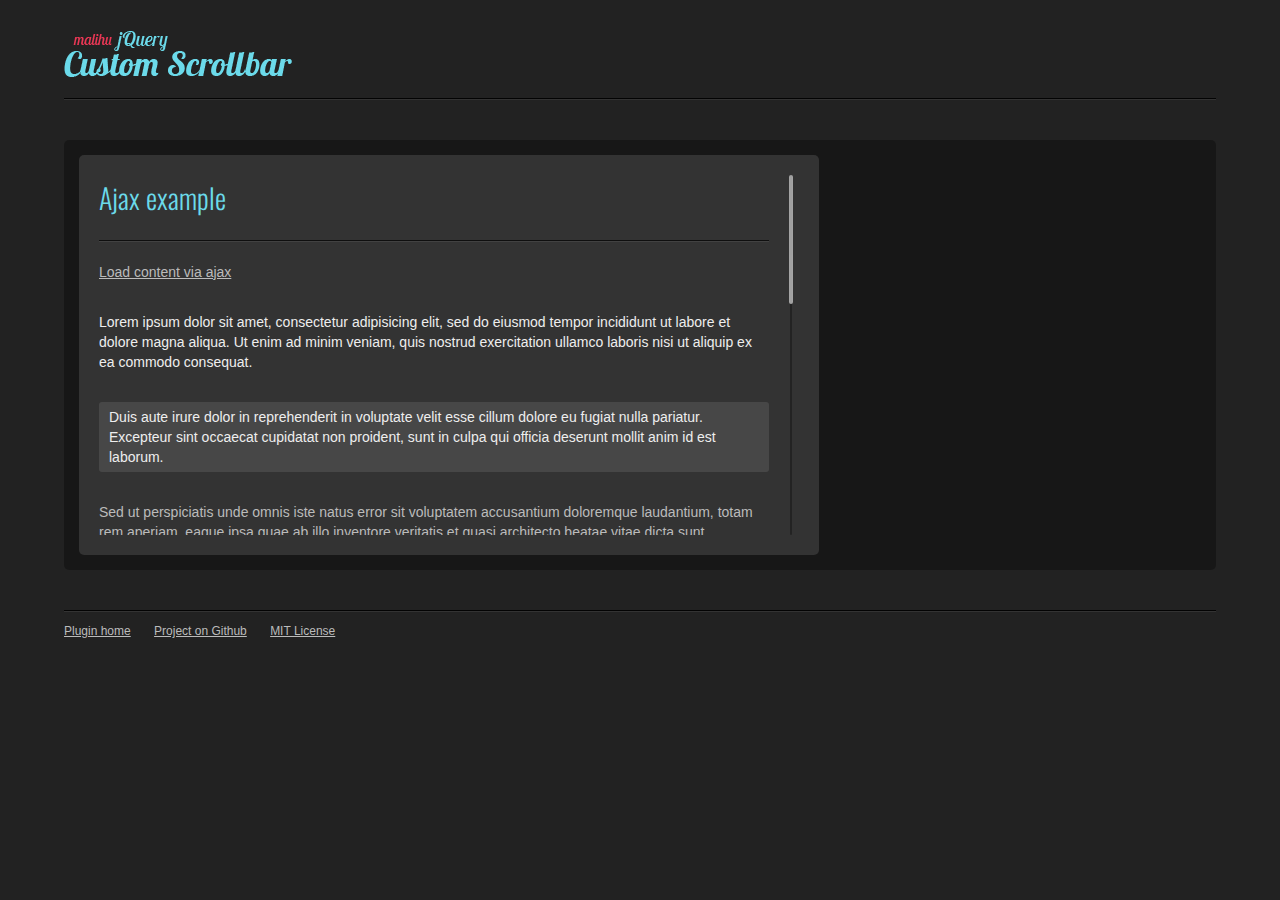
<file: KnockNote_website/js/malihu-custom-scrollbar-plugin-master/examples/ajax_example.html>
<!DOCTYPE html>
<!--[if IE 8 ]><html lang="en" class="ie8"><![endif]-->
<!--[if IE 9 ]><html lang="en" class="ie9"><![endif]-->
<!--[if (gt IE 9)|!(IE)]><!-->
<html lang="en">
<!--<![endif]-->
<head>
	<meta charset="utf-8" />
	<meta http-equiv="X-UA-Compatible" content="IE=edge" />
	<title>jQuery custom scrollbar demo</title>
	<meta name="viewport" content="width=device-width, initial-scale=1" />
	<!-- stylesheet for demo and examples -->
	<link rel="stylesheet" href="style.css">
	<!--[if lt IE 9]>
	<script src="http://html5shiv.googlecode.com/svn/trunk/html5.js"></script>
	<script src="http://css3-mediaqueries-js.googlecode.com/svn/trunk/css3-mediaqueries.js"></script>
	<![endif]-->
	
	<!-- custom scrollbar stylesheet -->
	<link rel="stylesheet" href="../jquery.mCustomScrollbar.css">
	
</head>

<body>
	<header>
		<a href="http://manos.malihu.gr/jquery-custom-content-scroller/" class="logo"><img src="logo.png" alt="jQuery custom scrollbar" /></a>
		<hr />
	</header>
	
	<div id="demo">
		<section id="examples">
			
			<!-- content -->
			<div class="content mCustomScrollbar">
				<h2>Ajax example</h2>
				<hr />
				<p><a href="ajax.html" rel="load-content">Load content via ajax</a></p>
				<p>Lorem ipsum dolor sit amet, consectetur adipisicing elit, sed do eiusmod tempor incididunt ut labore et dolore magna aliqua. Ut enim ad minim veniam, quis nostrud exercitation ullamco laboris nisi ut aliquip ex ea commodo consequat.</p> 
				<p>Duis aute irure dolor in reprehenderit in voluptate velit esse cillum dolore eu fugiat nulla pariatur. Excepteur sint occaecat cupidatat non proident, sunt in culpa qui officia deserunt mollit anim id est laborum.</p>
				<p>Sed ut perspiciatis unde omnis iste natus error sit voluptatem accusantium doloremque laudantium, totam rem aperiam, eaque ipsa quae ab illo inventore veritatis et quasi architecto beatae vitae dicta sunt explicabo.</p> 
				<p>Nemo enim ipsam voluptatem quia voluptas sit aspernatur aut odit aut fugit, sed quia consequuntur magni dolores eos qui ratione voluptatem sequi nesciunt.</p> 
				<p>Neque porro quisquam est, qui dolorem ipsum quia dolor sit amet, consectetur, adipisci velit, sed quia non numquam eius modi tempora incidunt ut labore et dolore magnam aliquam quaerat voluptatem. Ut enim ad minima veniam, quis nostrum exercitationem ullam corporis suscipit laboriosam, nisi ut aliquid ex ea commodi consequatur?</p> 
				<p>Quis autem vel eum iure reprehenderit qui in ea voluptate velit esse quam nihil molestiae consequatur, vel illum qui dolorem eum fugiat quo voluptas nulla pariatur?</p>
				<p>At vero eos et accusamus et iusto odio dignissimos ducimus qui blanditiis praesentium voluptatum deleniti atque corrupti quos dolores et quas molestias excepturi sint occaecati cupiditate non provident, similique sunt in culpa qui officia deserunt mollitia animi, id est laborum et dolorum fuga. Et harum quidem rerum facilis est et expedita distinctio.</p> 
				<p>Nam libero tempore, cum soluta nobis est eligendi optio cumque nihil impedit quo minus id quod maxime placeat facere possimus, omnis voluptas assumenda est, omnis dolor repellendus.</p> 
				<p>Temporibus autem quibusdam et aut officiis debitis aut rerum necessitatibus saepe eveniet ut et voluptates repudiandae sint et molestiae non recusandae. Itaque earum rerum hic tenetur a sapiente delectus, ut aut reiciendis voluptatibus maiores alias consequatur aut perferendis doloribus asperiores repellat.</p>
				<hr />
				<p>End of content.</p>
			</div>
			
		</section>
	</div>
	
	<footer>
		<hr />
		<p><a href="http://manos.malihu.gr/jquery-custom-content-scroller">Plugin home</a> <a href="https://github.com/malihu/malihu-custom-scrollbar-plugin">Project on Github</a> <a href="http://opensource.org/licenses/MIT">MIT License</a></p>
	</footer>
	
	<!-- Google CDN jQuery with fallback to local -->
	<script src="http://ajax.googleapis.com/ajax/libs/jquery/1.11.0/jquery.min.js"></script>
	<script>window.jQuery || document.write('<script src="../js/minified/jquery-1.11.0.min.js"><\/script>')</script>
	
	<!-- custom scrollbar plugin -->
	<script src="../jquery.mCustomScrollbar.concat.min.js"></script>
	
	<script>
		(function($){
			$(window).on("load",function(){
				
				$("a[rel='load-content']").click(function(e){
					e.preventDefault();
					var url=$(this).attr("href");
					$.get(url,function(data){
						$(".content .mCSB_container").append(data); //load new content inside .mCSB_container
						//scroll-to appended content 
						$(".content").mCustomScrollbar("scrollTo","h2:last");
					});
				});
				
				$(".content").delegate("a[href='top']","click",function(e){
					e.preventDefault();
					$(".content").mCustomScrollbar("scrollTo",$(this).attr("href"));
				});
				
			});
		})(jQuery);
	</script>
</body>
</html>
</file>
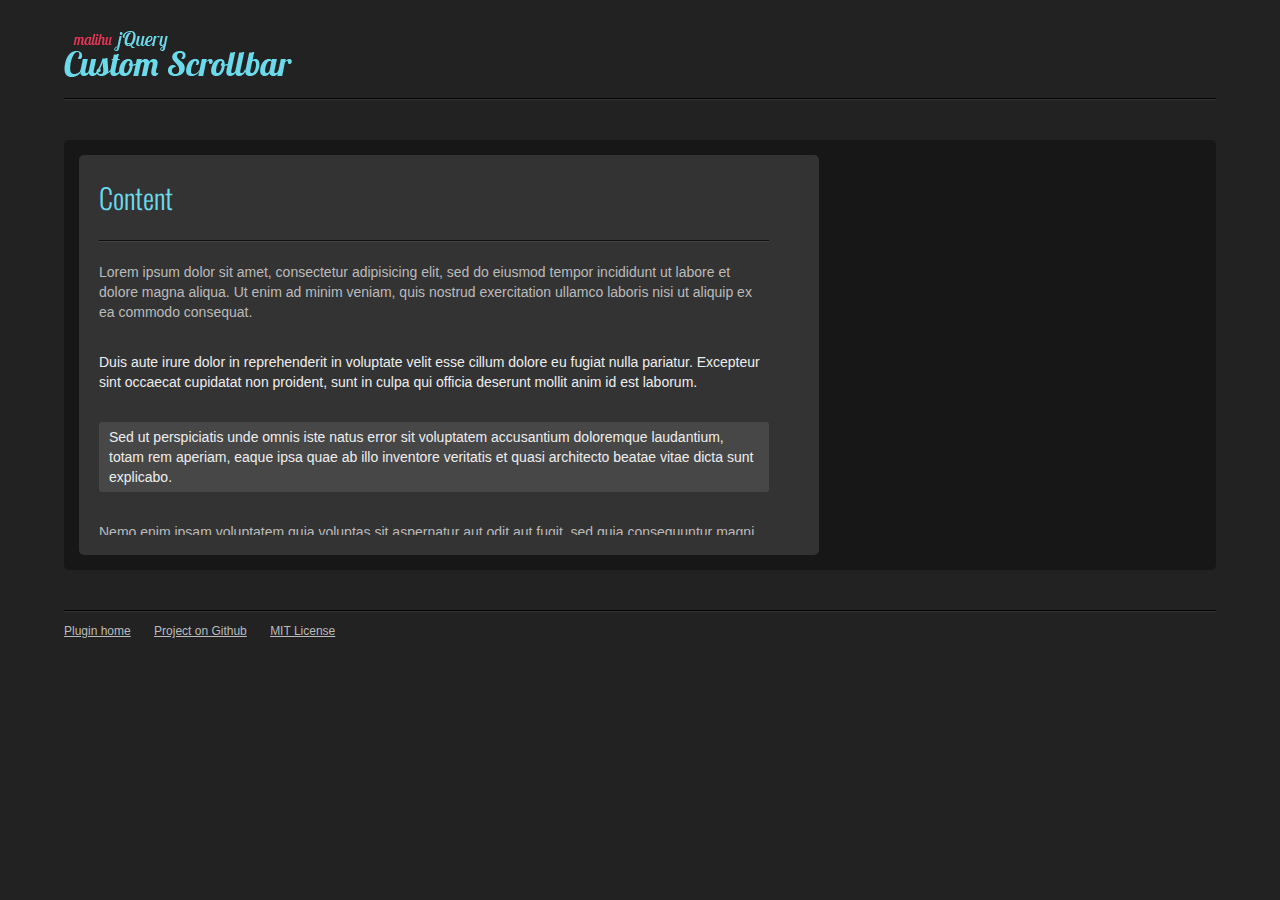
<file: KnockNote_website/js/malihu-custom-scrollbar-plugin-master/examples/auto_hide_scrollbar_demo.html>
<!DOCTYPE html>
<!--[if IE 8 ]><html lang="en" class="ie8"><![endif]-->
<!--[if IE 9 ]><html lang="en" class="ie9"><![endif]-->
<!--[if (gt IE 9)|!(IE)]><!-->
<html lang="en">
<!--<![endif]-->
<head>
	<meta charset="utf-8" />
	<meta http-equiv="X-UA-Compatible" content="IE=edge" />
	<title>jQuery custom scrollbar demo</title>
	<meta name="viewport" content="width=device-width, initial-scale=1" />
	<!-- stylesheet for demo and examples -->
	<link rel="stylesheet" href="style.css">
	<!--[if lt IE 9]>
	<script src="http://html5shiv.googlecode.com/svn/trunk/html5.js"></script>
	<script src="http://css3-mediaqueries-js.googlecode.com/svn/trunk/css3-mediaqueries.js"></script>
	<![endif]-->
	
	<!-- custom scrollbar stylesheet -->
	<link rel="stylesheet" href="../jquery.mCustomScrollbar.css">
	
</head>

<body>
	<header>
		<a href="http://manos.malihu.gr/jquery-custom-content-scroller/" class="logo"><img src="logo.png" alt="jQuery custom scrollbar" /></a>
		<hr />
	</header>
	
	<div id="demo">
		<section id="examples">
			
			<!-- content -->
			<div id="content-1" class="content">
				<h2>Content</h2>
				<hr />
				<p>Lorem ipsum dolor sit amet, consectetur adipisicing elit, sed do eiusmod tempor incididunt ut labore et dolore magna aliqua. Ut enim ad minim veniam, quis nostrud exercitation ullamco laboris nisi ut aliquip ex ea commodo consequat.</p> 
				<p>Duis aute irure dolor in reprehenderit in voluptate velit esse cillum dolore eu fugiat nulla pariatur. Excepteur sint occaecat cupidatat non proident, sunt in culpa qui officia deserunt mollit anim id est laborum.</p>
				<p>Sed ut perspiciatis unde omnis iste natus error sit voluptatem accusantium doloremque laudantium, totam rem aperiam, eaque ipsa quae ab illo inventore veritatis et quasi architecto beatae vitae dicta sunt explicabo.</p> 
				<p>Nemo enim ipsam voluptatem quia voluptas sit aspernatur aut odit aut fugit, sed quia consequuntur magni dolores eos qui ratione voluptatem sequi nesciunt.</p> 
				<p>Neque porro quisquam est, qui dolorem ipsum quia dolor sit amet, consectetur, adipisci velit, sed quia non numquam eius modi tempora incidunt ut labore et dolore magnam aliquam quaerat voluptatem. Ut enim ad minima veniam, quis nostrum exercitationem ullam corporis suscipit laboriosam, nisi ut aliquid ex ea commodi consequatur?</p> 
				<p>Quis autem vel eum iure reprehenderit qui in ea voluptate velit esse quam nihil molestiae consequatur, vel illum qui dolorem eum fugiat quo voluptas nulla pariatur?</p>
				<p>At vero eos et accusamus et iusto odio dignissimos ducimus qui blanditiis praesentium voluptatum deleniti atque corrupti quos dolores et quas molestias excepturi sint occaecati cupiditate non provident, similique sunt in culpa qui officia deserunt mollitia animi, id est laborum et dolorum fuga. Et harum quidem rerum facilis est et expedita distinctio.</p> 
				<p>Nam libero tempore, cum soluta nobis est eligendi optio cumque nihil impedit quo minus id quod maxime placeat facere possimus, omnis voluptas assumenda est, omnis dolor repellendus.</p> 
				<p>Temporibus autem quibusdam et aut officiis debitis aut rerum necessitatibus saepe eveniet ut et voluptates repudiandae sint et molestiae non recusandae. Itaque earum rerum hic tenetur a sapiente delectus, ut aut reiciendis voluptatibus maiores alias consequatur aut perferendis doloribus asperiores repellat.</p>
				<p>Lorem ipsum dolor sit amet, consectetur adipisicing elit, sed do eiusmod tempor incididunt ut labore et dolore magna aliqua. Ut enim ad minim veniam, quis nostrud exercitation ullamco laboris nisi ut aliquip ex ea commodo consequat.</p> 
				<p>Duis aute irure dolor in reprehenderit in voluptate velit esse cillum dolore eu fugiat nulla pariatur. Excepteur sint occaecat cupidatat non proident, sunt in culpa qui officia deserunt mollit anim id est laborum.</p>
				<p>Sed ut perspiciatis unde omnis iste natus error sit voluptatem accusantium doloremque laudantium, totam rem aperiam, eaque ipsa quae ab illo inventore veritatis et quasi architecto beatae vitae dicta sunt explicabo.</p> 
				<p>Nemo enim ipsam voluptatem quia voluptas sit aspernatur aut odit aut fugit, sed quia consequuntur magni dolores eos qui ratione voluptatem sequi nesciunt.</p> 
				<p>Neque porro quisquam est, qui dolorem ipsum quia dolor sit amet, consectetur, adipisci velit, sed quia non numquam eius modi tempora incidunt ut labore et dolore magnam aliquam quaerat voluptatem. Ut enim ad minima veniam, quis nostrum exercitationem ullam corporis suscipit laboriosam, nisi ut aliquid ex ea commodi consequatur?</p> 
				<p>Quis autem vel eum iure reprehenderit qui in ea voluptate velit esse quam nihil molestiae consequatur, vel illum qui dolorem eum fugiat quo voluptas nulla pariatur?</p>
				<p>At vero eos et accusamus et iusto odio dignissimos ducimus qui blanditiis praesentium voluptatum deleniti atque corrupti quos dolores et quas molestias excepturi sint occaecati cupiditate non provident, similique sunt in culpa qui officia deserunt mollitia animi, id est laborum et dolorum fuga. Et harum quidem rerum facilis est et expedita distinctio.</p> 
				<p>Nam libero tempore, cum soluta nobis est eligendi optio cumque nihil impedit quo minus id quod maxime placeat facere possimus, omnis voluptas assumenda est, omnis dolor repellendus.</p> 
				<p>Temporibus autem quibusdam et aut officiis debitis aut rerum necessitatibus saepe eveniet ut et voluptates repudiandae sint et molestiae non recusandae. Itaque earum rerum hic tenetur a sapiente delectus, ut aut reiciendis voluptatibus maiores alias consequatur aut perferendis doloribus asperiores repellat.</p>
				<hr />
				<p>End of content.</p>
			</div>
			
		</section>
	</div>
	
	<footer>
		<hr />
		<p><a href="http://manos.malihu.gr/jquery-custom-content-scroller">Plugin home</a> <a href="https://github.com/malihu/malihu-custom-scrollbar-plugin">Project on Github</a> <a href="http://opensource.org/licenses/MIT">MIT License</a></p>
	</footer>
	
	<!-- Google CDN jQuery with fallback to local -->
	<script src="http://ajax.googleapis.com/ajax/libs/jquery/1.11.0/jquery.min.js"></script>
	<script>window.jQuery || document.write('<script src="../js/minified/jquery-1.11.0.min.js"><\/script>')</script>
	
	<!-- custom scrollbar plugin -->
	<script src="../jquery.mCustomScrollbar.concat.min.js"></script>
	
	<script>
		(function($){
			$(window).on("load",function(){
				
				$("#content-1").mCustomScrollbar({
					autoHideScrollbar:true,
					theme:"rounded"
				});
				
			});
		})(jQuery);
	</script>
</body>
</html>
</file>
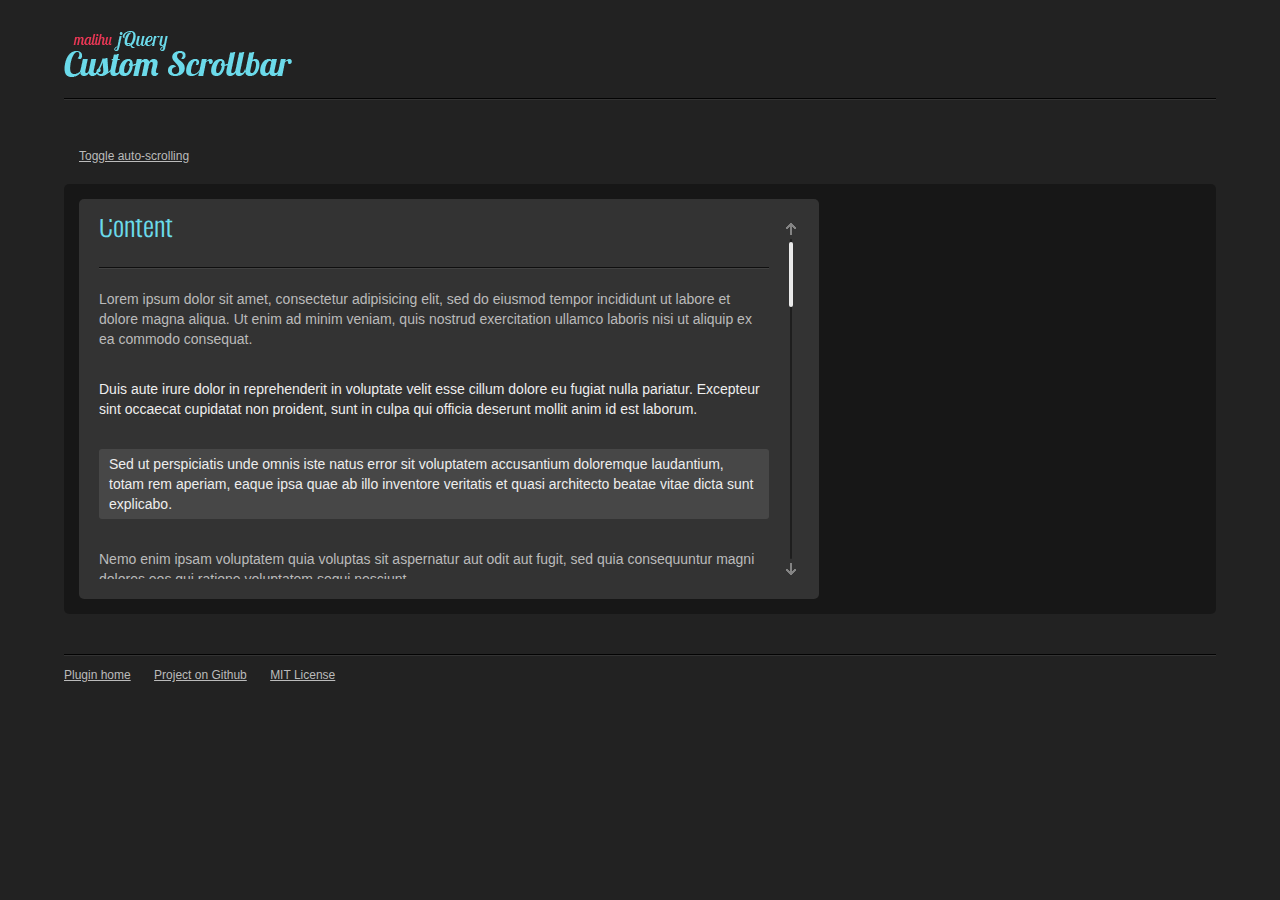
<file: KnockNote_website/js/malihu-custom-scrollbar-plugin-master/examples/auto_scrolling_example.html>
<!DOCTYPE html>
<!--[if IE 8 ]><html lang="en" class="ie8"><![endif]-->
<!--[if IE 9 ]><html lang="en" class="ie9"><![endif]-->
<!--[if (gt IE 9)|!(IE)]><!-->
<html lang="en">
<!--<![endif]-->
<head>
	<meta charset="utf-8" />
	<meta http-equiv="X-UA-Compatible" content="IE=edge" />
	<title>jQuery custom scrollbar demo</title>
	<meta name="viewport" content="width=device-width, initial-scale=1" />
	<!-- stylesheet for demo and examples -->
	<link rel="stylesheet" href="style.css">
	<!--[if lt IE 9]>
	<script src="http://html5shiv.googlecode.com/svn/trunk/html5.js"></script>
	<script src="http://css3-mediaqueries-js.googlecode.com/svn/trunk/css3-mediaqueries.js"></script>
	<![endif]-->
	
	<!-- custom scrollbar stylesheet -->
	<link rel="stylesheet" href="../jquery.mCustomScrollbar.css">
	
</head>

<body>
	<header>
		<a href="http://manos.malihu.gr/jquery-custom-content-scroller/" class="logo"><img src="logo.png" alt="jQuery custom scrollbar" /></a>
		<hr />
	</header>
	
	<div id="demo">
		<section id="info">
			<p><a href="#" class="auto-scrolling-toggle">Toggle auto-scrolling</a></p>
		</section>
		<section id="examples">
		
			<!-- content -->
			<div id="content-1" class="content">
				<h2>Content</h2>
				<hr />
				<p>Lorem ipsum dolor sit amet, consectetur adipisicing elit, sed do eiusmod tempor incididunt ut labore et dolore magna aliqua. Ut enim ad minim veniam, quis nostrud exercitation ullamco laboris nisi ut aliquip ex ea commodo consequat.</p> 
				<p>Duis aute irure dolor in reprehenderit in voluptate velit esse cillum dolore eu fugiat nulla pariatur. Excepteur sint occaecat cupidatat non proident, sunt in culpa qui officia deserunt mollit anim id est laborum.</p>
				<p>Sed ut perspiciatis unde omnis iste natus error sit voluptatem accusantium doloremque laudantium, totam rem aperiam, eaque ipsa quae ab illo inventore veritatis et quasi architecto beatae vitae dicta sunt explicabo.</p> 
				<p>Nemo enim ipsam voluptatem quia voluptas sit aspernatur aut odit aut fugit, sed quia consequuntur magni dolores eos qui ratione voluptatem sequi nesciunt.</p> 
				<p>Neque porro quisquam est, qui dolorem ipsum quia dolor sit amet, consectetur, adipisci velit, sed quia non numquam eius modi tempora incidunt ut labore et dolore magnam aliquam quaerat voluptatem. Ut enim ad minima veniam, quis nostrum exercitationem ullam corporis suscipit laboriosam, nisi ut aliquid ex ea commodi consequatur?</p> 
				<p>Quis autem vel eum iure reprehenderit qui in ea voluptate velit esse quam nihil molestiae consequatur, vel illum qui dolorem eum fugiat quo voluptas nulla pariatur?</p>
				<p>At vero eos et accusamus et iusto odio dignissimos ducimus qui blanditiis praesentium voluptatum deleniti atque corrupti quos dolores et quas molestias excepturi sint occaecati cupiditate non provident, similique sunt in culpa qui officia deserunt mollitia animi, id est laborum et dolorum fuga. Et harum quidem rerum facilis est et expedita distinctio.</p> 
				<p>Nam libero tempore, cum soluta nobis est eligendi optio cumque nihil impedit quo minus id quod maxime placeat facere possimus, omnis voluptas assumenda est, omnis dolor repellendus.</p> 
				<p>Temporibus autem quibusdam et aut officiis debitis aut rerum necessitatibus saepe eveniet ut et voluptates repudiandae sint et molestiae non recusandae. Itaque earum rerum hic tenetur a sapiente delectus, ut aut reiciendis voluptatibus maiores alias consequatur aut perferendis doloribus asperiores repellat.</p>
				<p>Lorem ipsum dolor sit amet, consectetur adipisicing elit, sed do eiusmod tempor incididunt ut labore et dolore magna aliqua. Ut enim ad minim veniam, quis nostrud exercitation ullamco laboris nisi ut aliquip ex ea commodo consequat.</p> 
				<p>Duis aute irure dolor in reprehenderit in voluptate velit esse cillum dolore eu fugiat nulla pariatur. Excepteur sint occaecat cupidatat non proident, sunt in culpa qui officia deserunt mollit anim id est laborum.</p>
				<p>Sed ut perspiciatis unde omnis iste natus error sit voluptatem accusantium doloremque laudantium, totam rem aperiam, eaque ipsa quae ab illo inventore veritatis et quasi architecto beatae vitae dicta sunt explicabo.</p> 
				<p>Nemo enim ipsam voluptatem quia voluptas sit aspernatur aut odit aut fugit, sed quia consequuntur magni dolores eos qui ratione voluptatem sequi nesciunt.</p> 
				<p>Neque porro quisquam est, qui dolorem ipsum quia dolor sit amet, consectetur, adipisci velit, sed quia non numquam eius modi tempora incidunt ut labore et dolore magnam aliquam quaerat voluptatem. Ut enim ad minima veniam, quis nostrum exercitationem ullam corporis suscipit laboriosam, nisi ut aliquid ex ea commodi consequatur?</p> 
				<p>Quis autem vel eum iure reprehenderit qui in ea voluptate velit esse quam nihil molestiae consequatur, vel illum qui dolorem eum fugiat quo voluptas nulla pariatur?</p>
				<p>At vero eos et accusamus et iusto odio dignissimos ducimus qui blanditiis praesentium voluptatum deleniti atque corrupti quos dolores et quas molestias excepturi sint occaecati cupiditate non provident, similique sunt in culpa qui officia deserunt mollitia animi, id est laborum et dolorum fuga. Et harum quidem rerum facilis est et expedita distinctio.</p> 
				<p>Nam libero tempore, cum soluta nobis est eligendi optio cumque nihil impedit quo minus id quod maxime placeat facere possimus, omnis voluptas assumenda est, omnis dolor repellendus.</p> 
				<p>Temporibus autem quibusdam et aut officiis debitis aut rerum necessitatibus saepe eveniet ut et voluptates repudiandae sint et molestiae non recusandae. Itaque earum rerum hic tenetur a sapiente delectus, ut aut reiciendis voluptatibus maiores alias consequatur aut perferendis doloribus asperiores repellat.</p>
				<hr />
				<p>End of content.</p>
			</div>
			
		</section>
	</div>
	
	<footer>
		<hr />
		<p><a href="http://manos.malihu.gr/jquery-custom-content-scroller">Plugin home</a> <a href="https://github.com/malihu/malihu-custom-scrollbar-plugin">Project on Github</a> <a href="http://opensource.org/licenses/MIT">MIT License</a></p>
	</footer>
	
	<!-- Google CDN jQuery with fallback to local -->
	<script src="http://ajax.googleapis.com/ajax/libs/jquery/1.11.0/jquery.min.js"></script>
	<script>window.jQuery || document.write('<script src="../js/minified/jquery-1.11.0.min.js"><\/script>')</script>
	
	<!-- custom scrollbar plugin -->
	<script src="../jquery.mCustomScrollbar.concat.min.js"></script>
	
	<script>
		(function($){
			$(window).on("load",function(){
				
				var content=$("#content-1"),autoScrollTimer=8000,autoScrollTimerAdjust,autoScroll;
				
				content.mCustomScrollbar({
					scrollButtons:{enable:true},
					callbacks:{
						whileScrolling:function(){
							autoScrollTimerAdjust=autoScrollTimer*this.mcs.topPct/100;
						},
						onScroll:function(){ 
							if($(this).data("mCS").trigger==="internal"){AutoScrollOff();}
						}
					}
				});
				
				content.addClass("auto-scrolling-on auto-scrolling-to-bottom");
				AutoScrollOn("bottom");
				
				$(".auto-scrolling-toggle").click(function(e){
					e.preventDefault();
					if(content.hasClass("auto-scrolling-on")){
						AutoScrollOff();
					}else{
						if(content.hasClass("auto-scrolling-to-top")){
							AutoScrollOn("top",autoScrollTimerAdjust);
						}else{
							AutoScrollOn("bottom",autoScrollTimer-autoScrollTimerAdjust);
						}
					}
				});
				
				function AutoScrollOn(to,timer){
					if(!timer){timer=autoScrollTimer;}
					content.addClass("auto-scrolling-on").mCustomScrollbar("scrollTo",to,{scrollInertia:timer,scrollEasing:"easeInOutSmooth"});
					autoScroll=setTimeout(function(){
						if(content.hasClass("auto-scrolling-to-top")){
							AutoScrollOn("bottom",autoScrollTimer-autoScrollTimerAdjust);
							content.removeClass("auto-scrolling-to-top").addClass("auto-scrolling-to-bottom");
						}else{
							AutoScrollOn("top",autoScrollTimerAdjust);
							content.removeClass("auto-scrolling-to-bottom").addClass("auto-scrolling-to-top");
						}
					},timer);
				}
				
				function AutoScrollOff(){
					clearTimeout(autoScroll);
					content.removeClass("auto-scrolling-on").mCustomScrollbar("stop");
				}
				
			});
		})(jQuery);
	</script>
</body>
</html>
</file>
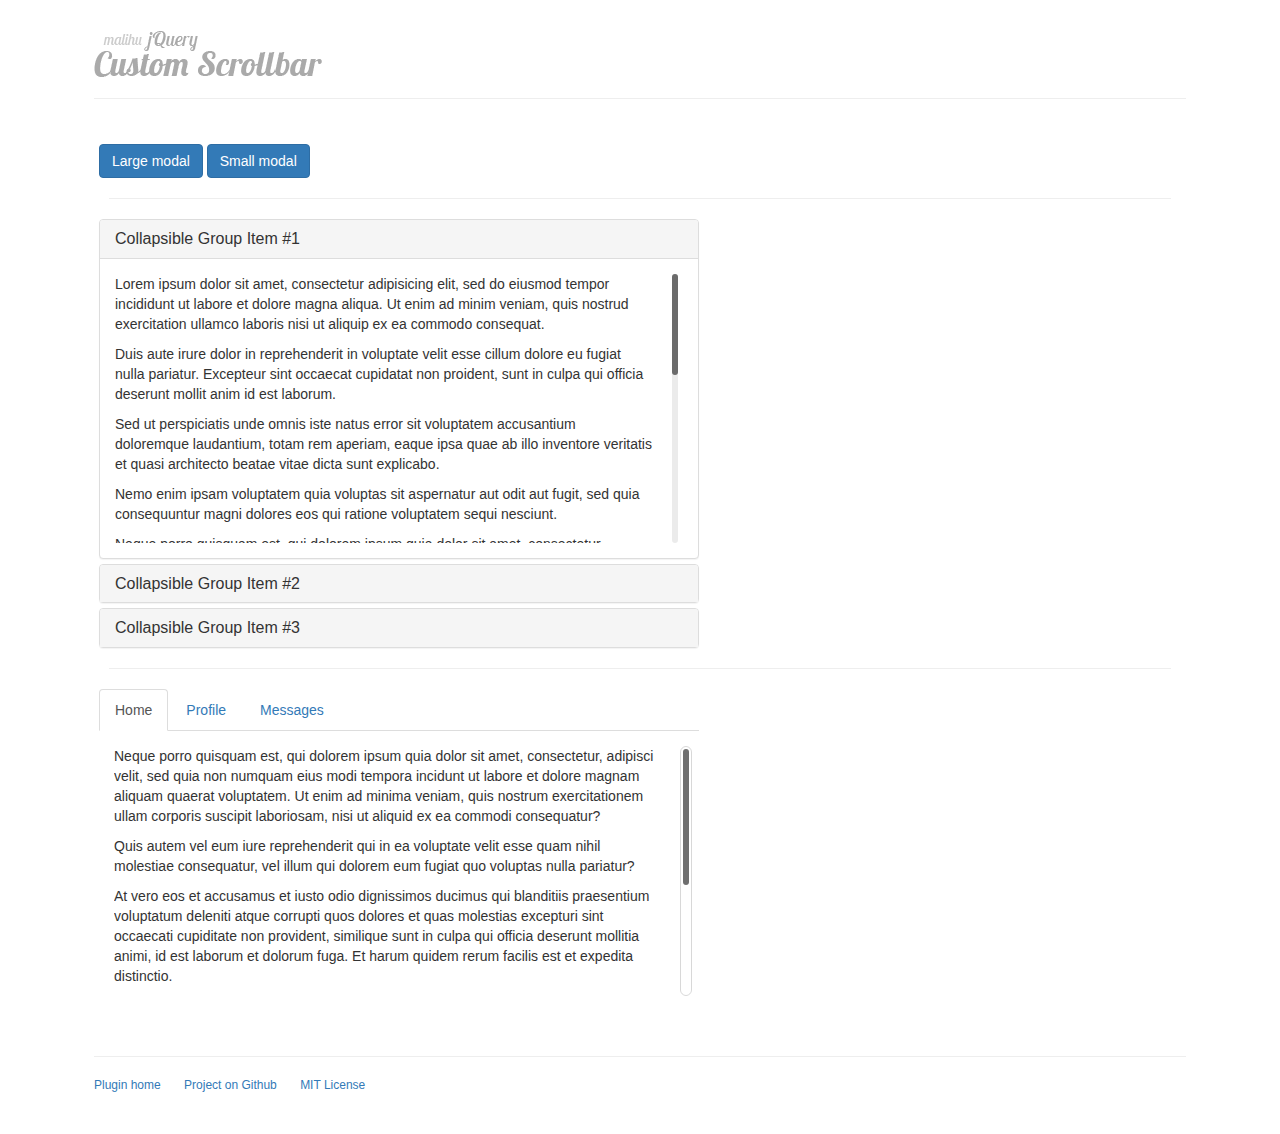
<file: KnockNote_website/js/malihu-custom-scrollbar-plugin-master/examples/bootstrap_examples.html>
<!DOCTYPE html>
<!--[if IE 8 ]><html lang="en" class="ie8"><![endif]-->
<!--[if IE 9 ]><html lang="en" class="ie9"><![endif]-->
<!--[if (gt IE 9)|!(IE)]><!-->
<html lang="en">
<!--<![endif]-->
<head>
	<meta charset="utf-8" />
	<meta http-equiv="X-UA-Compatible" content="IE=edge" />
	<title>jQuery custom scrollbar demo</title>
	<meta name="viewport" content="width=device-width, initial-scale=1" />
	<!-- stylesheet for demo and examples -->
	<link rel="stylesheet" href="style.css">
	<!--[if lt IE 9]>
	<script src="http://html5shiv.googlecode.com/svn/trunk/html5.js"></script>
	<script src="http://css3-mediaqueries-js.googlecode.com/svn/trunk/css3-mediaqueries.js"></script>
	<![endif]-->
	
	<!-- MaxCDN Bootstrap stylesheet -->
    <link rel="stylesheet" href="http://netdna.bootstrapcdn.com/bootstrap/3.1.1/css/bootstrap.min.css">
	
	<!-- custom scrollbar stylesheet -->
	<link rel="stylesheet" href="../jquery.mCustomScrollbar.css">
	
</head>

<body>
	<header>
		<a href="http://manos.malihu.gr/jquery-custom-content-scroller/" class="logo"><img src="logo-alt.png" alt="jQuery custom scrollbar" /></a>
		<hr />
	</header>
	
	<div id="demo" class="bootstrap">
		<section id="examples">
		
		<!-- Button trigger modal -->
		<button class="btn btn-primary" data-toggle="modal" data-target="#myModal">Large modal</button> 
		<button class="btn btn-primary" data-toggle="modal" data-target="#myModal-2">Small modal</button>
			
		<!-- Modal -->
		<div class="modal fade" id="myModal" tabindex="-1" role="dialog" aria-labelledby="myModalLabel" aria-hidden="true" data-backdrop="static">
			<div class="modal-dialog">
				<div class="modal-content">
					<div class="modal-header">
						<button type="button" class="close" data-dismiss="modal" aria-hidden="true">&times;</button>
						<h4 class="modal-title" id="myModalLabel">Modal title</h4>
					</div>
					<div class="modal-body">
						<p>Lorem ipsum dolor sit amet, consectetur adipisicing elit, sed do eiusmod tempor incididunt ut labore et dolore magna aliqua. Ut enim ad minim veniam, quis nostrud exercitation ullamco laboris nisi ut aliquip ex ea commodo consequat.</p> 
						<p>Duis aute irure dolor in reprehenderit in voluptate velit esse cillum dolore eu fugiat nulla pariatur. Excepteur sint occaecat cupidatat non proident, sunt in culpa qui officia deserunt mollit anim id est laborum.</p>
						<p>Sed ut perspiciatis unde omnis iste natus error sit voluptatem accusantium doloremque laudantium, totam rem aperiam, eaque ipsa quae ab illo inventore veritatis et quasi architecto beatae vitae dicta sunt explicabo.</p> 
						<p>Nemo enim ipsam voluptatem quia voluptas sit aspernatur aut odit aut fugit, sed quia consequuntur magni dolores eos qui ratione voluptatem sequi nesciunt.</p> 
						<p>Neque porro quisquam est, qui dolorem ipsum quia dolor sit amet, consectetur, adipisci velit, sed quia non numquam eius modi tempora incidunt ut labore et dolore magnam aliquam quaerat voluptatem. Ut enim ad minima veniam, quis nostrum exercitationem ullam corporis suscipit laboriosam, nisi ut aliquid ex ea commodi consequatur?</p> 
						<p>Quis autem vel eum iure reprehenderit qui in ea voluptate velit esse quam nihil molestiae consequatur, vel illum qui dolorem eum fugiat quo voluptas nulla pariatur?</p>
						<p>At vero eos et accusamus et iusto odio dignissimos ducimus qui blanditiis praesentium voluptatum deleniti atque corrupti quos dolores et quas molestias excepturi sint occaecati cupiditate non provident, similique sunt in culpa qui officia deserunt mollitia animi, id est laborum et dolorum fuga. Et harum quidem rerum facilis est et expedita distinctio.</p> 
						<p>Nam libero tempore, cum soluta nobis est eligendi optio cumque nihil impedit quo minus id quod maxime placeat facere possimus, omnis voluptas assumenda est, omnis dolor repellendus.</p> 
						<p>Temporibus autem quibusdam et aut officiis debitis aut rerum necessitatibus saepe eveniet ut et voluptates repudiandae sint et molestiae non recusandae. Itaque earum rerum hic tenetur a sapiente delectus, ut aut reiciendis voluptatibus maiores alias consequatur aut perferendis doloribus asperiores repellat.</p>
						<p>Lorem ipsum dolor sit amet, consectetur adipisicing elit, sed do eiusmod tempor incididunt ut labore et dolore magna aliqua. Ut enim ad minim veniam, quis nostrud exercitation ullamco laboris nisi ut aliquip ex ea commodo consequat.</p> 
						<p>Duis aute irure dolor in reprehenderit in voluptate velit esse cillum dolore eu fugiat nulla pariatur. Excepteur sint occaecat cupidatat non proident, sunt in culpa qui officia deserunt mollit anim id est laborum.</p>
						<p>Sed ut perspiciatis unde omnis iste natus error sit voluptatem accusantium doloremque laudantium, totam rem aperiam, eaque ipsa quae ab illo inventore veritatis et quasi architecto beatae vitae dicta sunt explicabo.</p> 
						<p>Nemo enim ipsam voluptatem quia voluptas sit aspernatur aut odit aut fugit, sed quia consequuntur magni dolores eos qui ratione voluptatem sequi nesciunt.</p> 
						<p>Neque porro quisquam est, qui dolorem ipsum quia dolor sit amet, consectetur, adipisci velit, sed quia non numquam eius modi tempora incidunt ut labore et dolore magnam aliquam quaerat voluptatem. Ut enim ad minima veniam, quis nostrum exercitationem ullam corporis suscipit laboriosam, nisi ut aliquid ex ea commodi consequatur?</p> 
						<p>Quis autem vel eum iure reprehenderit qui in ea voluptate velit esse quam nihil molestiae consequatur, vel illum qui dolorem eum fugiat quo voluptas nulla pariatur?</p>
						<p>At vero eos et accusamus et iusto odio dignissimos ducimus qui blanditiis praesentium voluptatum deleniti atque corrupti quos dolores et quas molestias excepturi sint occaecati cupiditate non provident, similique sunt in culpa qui officia deserunt mollitia animi, id est laborum et dolorum fuga. Et harum quidem rerum facilis est et expedita distinctio.</p> 
						<p>Nam libero tempore, cum soluta nobis est eligendi optio cumque nihil impedit quo minus id quod maxime placeat facere possimus, omnis voluptas assumenda est, omnis dolor repellendus.</p> 
						<p>Temporibus autem quibusdam et aut officiis debitis aut rerum necessitatibus saepe eveniet ut et voluptates repudiandae sint et molestiae non recusandae. Itaque earum rerum hic tenetur a sapiente delectus, ut aut reiciendis voluptatibus maiores alias consequatur aut perferendis doloribus asperiores repellat.</p>
						<p>End of content.</p>
					</div>
					<div class="modal-footer">
						<button type="button" class="btn btn-default" data-dismiss="modal">Close</button>
						<button type="button" class="btn btn-primary">Save changes</button>
					</div>
				</div>
			</div>
		</div>
		
		<!-- Modal -->
		<div class="modal fade" id="myModal-2" tabindex="-1" role="dialog" aria-labelledby="myModalLabel" aria-hidden="true" data-backdrop="static">
			<div class="modal-dialog modal-sm">
				<div class="modal-content">
					<div class="modal-header">
						<button type="button" class="close" data-dismiss="modal" aria-hidden="true">&times;</button>
						<h4 class="modal-title" id="myModalLabel">Modal title</h4>
					</div>
					<div class="modal-body mCustomScrollbar" data-mcs-theme="dark">
						<p>Lorem ipsum dolor sit amet, consectetur adipisicing elit, sed do eiusmod tempor incididunt ut labore et dolore magna aliqua. Ut enim ad minim veniam, quis nostrud exercitation ullamco laboris nisi ut aliquip ex ea commodo consequat.</p> 
						<p>Duis aute irure dolor in reprehenderit in voluptate velit esse cillum dolore eu fugiat nulla pariatur. Excepteur sint occaecat cupidatat non proident, sunt in culpa qui officia deserunt mollit anim id est laborum.</p>
						<p>Sed ut perspiciatis unde omnis iste natus error sit voluptatem accusantium doloremque laudantium, totam rem aperiam, eaque ipsa quae ab illo inventore veritatis et quasi architecto beatae vitae dicta sunt explicabo.</p> 
						<p>Nemo enim ipsam voluptatem quia voluptas sit aspernatur aut odit aut fugit, sed quia consequuntur magni dolores eos qui ratione voluptatem sequi nesciunt.</p> 
						<p>Neque porro quisquam est, qui dolorem ipsum quia dolor sit amet, consectetur, adipisci velit, sed quia non numquam eius modi tempora incidunt ut labore et dolore magnam aliquam quaerat voluptatem. Ut enim ad minima veniam, quis nostrum exercitationem ullam corporis suscipit laboriosam, nisi ut aliquid ex ea commodi consequatur?</p> 
						<p>Quis autem vel eum iure reprehenderit qui in ea voluptate velit esse quam nihil molestiae consequatur, vel illum qui dolorem eum fugiat quo voluptas nulla pariatur?</p>
						<p>At vero eos et accusamus et iusto odio dignissimos ducimus qui blanditiis praesentium voluptatum deleniti atque corrupti quos dolores et quas molestias excepturi sint occaecati cupiditate non provident, similique sunt in culpa qui officia deserunt mollitia animi, id est laborum et dolorum fuga. Et harum quidem rerum facilis est et expedita distinctio.</p> 
						<p>Nam libero tempore, cum soluta nobis est eligendi optio cumque nihil impedit quo minus id quod maxime placeat facere possimus, omnis voluptas assumenda est, omnis dolor repellendus.</p> 
						<p>Temporibus autem quibusdam et aut officiis debitis aut rerum necessitatibus saepe eveniet ut et voluptates repudiandae sint et molestiae non recusandae. Itaque earum rerum hic tenetur a sapiente delectus, ut aut reiciendis voluptatibus maiores alias consequatur aut perferendis doloribus asperiores repellat.</p>
						<p>End of content.</p>
					</div>
					<div class="modal-footer">
						<button type="button" class="btn btn-default" data-dismiss="modal">Close</button>
						<button type="button" class="btn btn-primary">Save changes</button>
					</div>
				</div>
			</div>
		</div>
		
		<hr />
		
		<!-- Collapse -->
		<div class="panel-group" id="accordion">
			<div class="panel panel-default">
				<div class="panel-heading">
					<h4 class="panel-title"><a data-toggle="collapse" data-parent="#accordion" href="#collapseOne">Collapsible Group Item #1</a></h4>
				</div>
				<div id="collapseOne" class="panel-collapse collapse in">
					<div class="panel-body">
						<p>Lorem ipsum dolor sit amet, consectetur adipisicing elit, sed do eiusmod tempor incididunt ut labore et dolore magna aliqua. Ut enim ad minim veniam, quis nostrud exercitation ullamco laboris nisi ut aliquip ex ea commodo consequat.</p> 
						<p>Duis aute irure dolor in reprehenderit in voluptate velit esse cillum dolore eu fugiat nulla pariatur. Excepteur sint occaecat cupidatat non proident, sunt in culpa qui officia deserunt mollit anim id est laborum.</p>
						<p>Sed ut perspiciatis unde omnis iste natus error sit voluptatem accusantium doloremque laudantium, totam rem aperiam, eaque ipsa quae ab illo inventore veritatis et quasi architecto beatae vitae dicta sunt explicabo.</p> 
						<p>Nemo enim ipsam voluptatem quia voluptas sit aspernatur aut odit aut fugit, sed quia consequuntur magni dolores eos qui ratione voluptatem sequi nesciunt.</p> 
						<p>Neque porro quisquam est, qui dolorem ipsum quia dolor sit amet, consectetur, adipisci velit, sed quia non numquam eius modi tempora incidunt ut labore et dolore magnam aliquam quaerat voluptatem. Ut enim ad minima veniam, quis nostrum exercitationem ullam corporis suscipit laboriosam, nisi ut aliquid ex ea commodi consequatur?</p> 
						<p>Quis autem vel eum iure reprehenderit qui in ea voluptate velit esse quam nihil molestiae consequatur, vel illum qui dolorem eum fugiat quo voluptas nulla pariatur?</p>
						<p>At vero eos et accusamus et iusto odio dignissimos ducimus qui blanditiis praesentium voluptatum deleniti atque corrupti quos dolores et quas molestias excepturi sint occaecati cupiditate non provident, similique sunt in culpa qui officia deserunt mollitia animi, id est laborum et dolorum fuga. Et harum quidem rerum facilis est et expedita distinctio.</p> 
						<p>Nam libero tempore, cum soluta nobis est eligendi optio cumque nihil impedit quo minus id quod maxime placeat facere possimus, omnis voluptas assumenda est, omnis dolor repellendus.</p> 
						<p>Temporibus autem quibusdam et aut officiis debitis aut rerum necessitatibus saepe eveniet ut et voluptates repudiandae sint et molestiae non recusandae. Itaque earum rerum hic tenetur a sapiente delectus, ut aut reiciendis voluptatibus maiores alias consequatur aut perferendis doloribus asperiores repellat.</p>
						<p>End of content.</p>
					</div>
				</div>
			</div>
			<div class="panel panel-default">
				<div class="panel-heading">
					<h4 class="panel-title"><a data-toggle="collapse" data-parent="#accordion" href="#collapseTwo">Collapsible Group Item #2</a></h4>
				</div>
				<div id="collapseTwo" class="panel-collapse collapse">
					<div class="panel-body">
						<p>Sed ut perspiciatis unde omnis iste natus error sit voluptatem accusantium doloremque laudantium, totam rem aperiam, eaque ipsa quae ab illo inventore veritatis et quasi architecto beatae vitae dicta sunt explicabo.</p> 
						<p>Nemo enim ipsam voluptatem quia voluptas sit aspernatur aut odit aut fugit, sed quia consequuntur magni dolores eos qui ratione voluptatem sequi nesciunt.</p> 
						<p>Neque porro quisquam est, qui dolorem ipsum quia dolor sit amet, consectetur, adipisci velit, sed quia non numquam eius modi tempora incidunt ut labore et dolore magnam aliquam quaerat voluptatem. Ut enim ad minima veniam, quis nostrum exercitationem ullam corporis suscipit laboriosam, nisi ut aliquid ex ea commodi consequatur?</p> 
						<p>Quis autem vel eum iure reprehenderit qui in ea voluptate velit esse quam nihil molestiae consequatur, vel illum qui dolorem eum fugiat quo voluptas nulla pariatur?</p>
						<p>At vero eos et accusamus et iusto odio dignissimos ducimus qui blanditiis praesentium voluptatum deleniti atque corrupti quos dolores et quas molestias excepturi sint occaecati cupiditate non provident, similique sunt in culpa qui officia deserunt mollitia animi, id est laborum et dolorum fuga. Et harum quidem rerum facilis est et expedita distinctio.</p> 
						<p>Nam libero tempore, cum soluta nobis est eligendi optio cumque nihil impedit quo minus id quod maxime placeat facere possimus, omnis voluptas assumenda est, omnis dolor repellendus.</p> 
						<p>Temporibus autem quibusdam et aut officiis debitis aut rerum necessitatibus saepe eveniet ut et voluptates repudiandae sint et molestiae non recusandae. Itaque earum rerum hic tenetur a sapiente delectus, ut aut reiciendis voluptatibus maiores alias consequatur aut perferendis doloribus asperiores repellat.</p>
						<p>End of content.</p>
					</div>
				</div>
			</div>
			<div class="panel panel-default">
				<div class="panel-heading">
					<h4 class="panel-title"><a data-toggle="collapse" data-parent="#accordion" href="#collapseThree">Collapsible Group Item #3</a></h4>
				</div>
				<div id="collapseThree" class="panel-collapse collapse">
					<div class="panel-body">
						<p>Neque porro quisquam est, qui dolorem ipsum quia dolor sit amet, consectetur, adipisci velit, sed quia non numquam eius modi tempora incidunt ut labore et dolore magnam aliquam quaerat voluptatem. Ut enim ad minima veniam, quis nostrum exercitationem ullam corporis suscipit laboriosam, nisi ut aliquid ex ea commodi consequatur?</p> 
						<p>Quis autem vel eum iure reprehenderit qui in ea voluptate velit esse quam nihil molestiae consequatur, vel illum qui dolorem eum fugiat quo voluptas nulla pariatur?</p>
						<p>At vero eos et accusamus et iusto odio dignissimos ducimus qui blanditiis praesentium voluptatum deleniti atque corrupti quos dolores et quas molestias excepturi sint occaecati cupiditate non provident, similique sunt in culpa qui officia deserunt mollitia animi, id est laborum et dolorum fuga. Et harum quidem rerum facilis est et expedita distinctio.</p> 
						<p>Nam libero tempore, cum soluta nobis est eligendi optio cumque nihil impedit quo minus id quod maxime placeat facere possimus, omnis voluptas assumenda est, omnis dolor repellendus.</p> 
						<p>Temporibus autem quibusdam et aut officiis debitis aut rerum necessitatibus saepe eveniet ut et voluptates repudiandae sint et molestiae non recusandae. Itaque earum rerum hic tenetur a sapiente delectus, ut aut reiciendis voluptatibus maiores alias consequatur aut perferendis doloribus asperiores repellat.</p>
						<p>End of content.</p>
					</div>
				</div>
			</div>
		</div>
		
		<hr />
		
		<!-- Tabs -->
		<div id="myTab">
			<ul class="nav nav-tabs">
				<li class="active"><a href="#home" data-toggle="tab">Home</a></li>
				<li><a href="#profile" data-toggle="tab">Profile</a></li>
				<li><a href="#messages" data-toggle="tab">Messages</a></li>
			</ul>
			<div class="tab-content">
				<div class="tab-pane fade in active" id="home">
					<p>Neque porro quisquam est, qui dolorem ipsum quia dolor sit amet, consectetur, adipisci velit, sed quia non numquam eius modi tempora incidunt ut labore et dolore magnam aliquam quaerat voluptatem. Ut enim ad minima veniam, quis nostrum exercitationem ullam corporis suscipit laboriosam, nisi ut aliquid ex ea commodi consequatur?</p> 
					<p>Quis autem vel eum iure reprehenderit qui in ea voluptate velit esse quam nihil molestiae consequatur, vel illum qui dolorem eum fugiat quo voluptas nulla pariatur?</p>
					<p>At vero eos et accusamus et iusto odio dignissimos ducimus qui blanditiis praesentium voluptatum deleniti atque corrupti quos dolores et quas molestias excepturi sint occaecati cupiditate non provident, similique sunt in culpa qui officia deserunt mollitia animi, id est laborum et dolorum fuga. Et harum quidem rerum facilis est et expedita distinctio.</p> 
					<p>Nam libero tempore, cum soluta nobis est eligendi optio cumque nihil impedit quo minus id quod maxime placeat facere possimus, omnis voluptas assumenda est, omnis dolor repellendus.</p> 
					<p>Temporibus autem quibusdam et aut officiis debitis aut rerum necessitatibus saepe eveniet ut et voluptates repudiandae sint et molestiae non recusandae. Itaque earum rerum hic tenetur a sapiente delectus, ut aut reiciendis voluptatibus maiores alias consequatur aut perferendis doloribus asperiores repellat.</p>
					<p>End of content.</p>
				</div>
				<div class="tab-pane fade" id="profile">
					<p>Sed ut perspiciatis unde omnis iste natus error sit voluptatem accusantium doloremque laudantium, totam rem aperiam, eaque ipsa quae ab illo inventore veritatis et quasi architecto beatae vitae dicta sunt explicabo.</p> 
					<p>Nemo enim ipsam voluptatem quia voluptas sit aspernatur aut odit aut fugit, sed quia consequuntur magni dolores eos qui ratione voluptatem sequi nesciunt.</p> 
					<p>Neque porro quisquam est, qui dolorem ipsum quia dolor sit amet, consectetur, adipisci velit, sed quia non numquam eius modi tempora incidunt ut labore et dolore magnam aliquam quaerat voluptatem. Ut enim ad minima veniam, quis nostrum exercitationem ullam corporis suscipit laboriosam, nisi ut aliquid ex ea commodi consequatur?</p> 
					<p>Quis autem vel eum iure reprehenderit qui in ea voluptate velit esse quam nihil molestiae consequatur, vel illum qui dolorem eum fugiat quo voluptas nulla pariatur?</p>
					<p>At vero eos et accusamus et iusto odio dignissimos ducimus qui blanditiis praesentium voluptatum deleniti atque corrupti quos dolores et quas molestias excepturi sint occaecati cupiditate non provident, similique sunt in culpa qui officia deserunt mollitia animi, id est laborum et dolorum fuga. Et harum quidem rerum facilis est et expedita distinctio.</p> 
					<p>Nam libero tempore, cum soluta nobis est eligendi optio cumque nihil impedit quo minus id quod maxime placeat facere possimus, omnis voluptas assumenda est, omnis dolor repellendus.</p> 
					<p>Temporibus autem quibusdam et aut officiis debitis aut rerum necessitatibus saepe eveniet ut et voluptates repudiandae sint et molestiae non recusandae. Itaque earum rerum hic tenetur a sapiente delectus, ut aut reiciendis voluptatibus maiores alias consequatur aut perferendis doloribus asperiores repellat.</p>
					<p>End of content.</p>
				</div>
				<div class="tab-pane fade" id="messages">
					<p>Lorem ipsum dolor sit amet, consectetur adipisicing elit, sed do eiusmod tempor incididunt ut labore et dolore magna aliqua. Ut enim ad minim veniam, quis nostrud exercitation ullamco laboris nisi ut aliquip ex ea commodo consequat.</p> 
					<p>Duis aute irure dolor in reprehenderit in voluptate velit esse cillum dolore eu fugiat nulla pariatur. Excepteur sint occaecat cupidatat non proident, sunt in culpa qui officia deserunt mollit anim id est laborum.</p>
					<p>Sed ut perspiciatis unde omnis iste natus error sit voluptatem accusantium doloremque laudantium, totam rem aperiam, eaque ipsa quae ab illo inventore veritatis et quasi architecto beatae vitae dicta sunt explicabo.</p> 
					<p>Nemo enim ipsam voluptatem quia voluptas sit aspernatur aut odit aut fugit, sed quia consequuntur magni dolores eos qui ratione voluptatem sequi nesciunt.</p> 
					<p>Neque porro quisquam est, qui dolorem ipsum quia dolor sit amet, consectetur, adipisci velit, sed quia non numquam eius modi tempora incidunt ut labore et dolore magnam aliquam quaerat voluptatem. Ut enim ad minima veniam, quis nostrum exercitationem ullam corporis suscipit laboriosam, nisi ut aliquid ex ea commodi consequatur?</p> 
					<p>Quis autem vel eum iure reprehenderit qui in ea voluptate velit esse quam nihil molestiae consequatur, vel illum qui dolorem eum fugiat quo voluptas nulla pariatur?</p>
					<p>At vero eos et accusamus et iusto odio dignissimos ducimus qui blanditiis praesentium voluptatum deleniti atque corrupti quos dolores et quas molestias excepturi sint occaecati cupiditate non provident, similique sunt in culpa qui officia deserunt mollitia animi, id est laborum et dolorum fuga. Et harum quidem rerum facilis est et expedita distinctio.</p> 
					<p>Nam libero tempore, cum soluta nobis est eligendi optio cumque nihil impedit quo minus id quod maxime placeat facere possimus, omnis voluptas assumenda est, omnis dolor repellendus.</p> 
					<p>Temporibus autem quibusdam et aut officiis debitis aut rerum necessitatibus saepe eveniet ut et voluptates repudiandae sint et molestiae non recusandae. Itaque earum rerum hic tenetur a sapiente delectus, ut aut reiciendis voluptatibus maiores alias consequatur aut perferendis doloribus asperiores repellat.</p>
					<p>End of content.</p>
				</div>
			</div>
		</div>
			
		</section>
	</div>
	
	<footer>
		<hr />
		<p><a href="http://manos.malihu.gr/jquery-custom-content-scroller">Plugin home</a> <a href="https://github.com/malihu/malihu-custom-scrollbar-plugin">Project on Github</a> <a href="http://opensource.org/licenses/MIT">MIT License</a></p>
	</footer>
	
	<!-- Google CDN jQuery with fallback to local -->
	<script src="http://ajax.googleapis.com/ajax/libs/jquery/1.11.0/jquery.min.js"></script>
	<script>window.jQuery || document.write('<script src="../js/minified/jquery-1.11.0.min.js"><\/script>')</script>
	
	<!-- MaxCDN Bootstrap plugins -->
	<script src="http://netdna.bootstrapcdn.com/bootstrap/3.1.1/js/bootstrap.min.js"></script>
	
	<!-- custom scrollbar plugin -->
	<script src="../jquery.mCustomScrollbar.concat.min.js"></script>
	
	<script>
		(function($){
			$(window).on("load",function(){
				
				$("#myModal .modal-body").mCustomScrollbar({
					setHeight:340,
					theme:"minimal-dark"
				});
				
				$("#accordion .panel-body").mCustomScrollbar({
					setHeight:300,
					theme:"dark-3"
				});
				
				$("#myTab .tab-pane").mCustomScrollbar({
					setHeight:280,
					theme:"inset-2-dark"
				});
				
			});
		})(jQuery);
	</script>
</body>
</html>
</file>
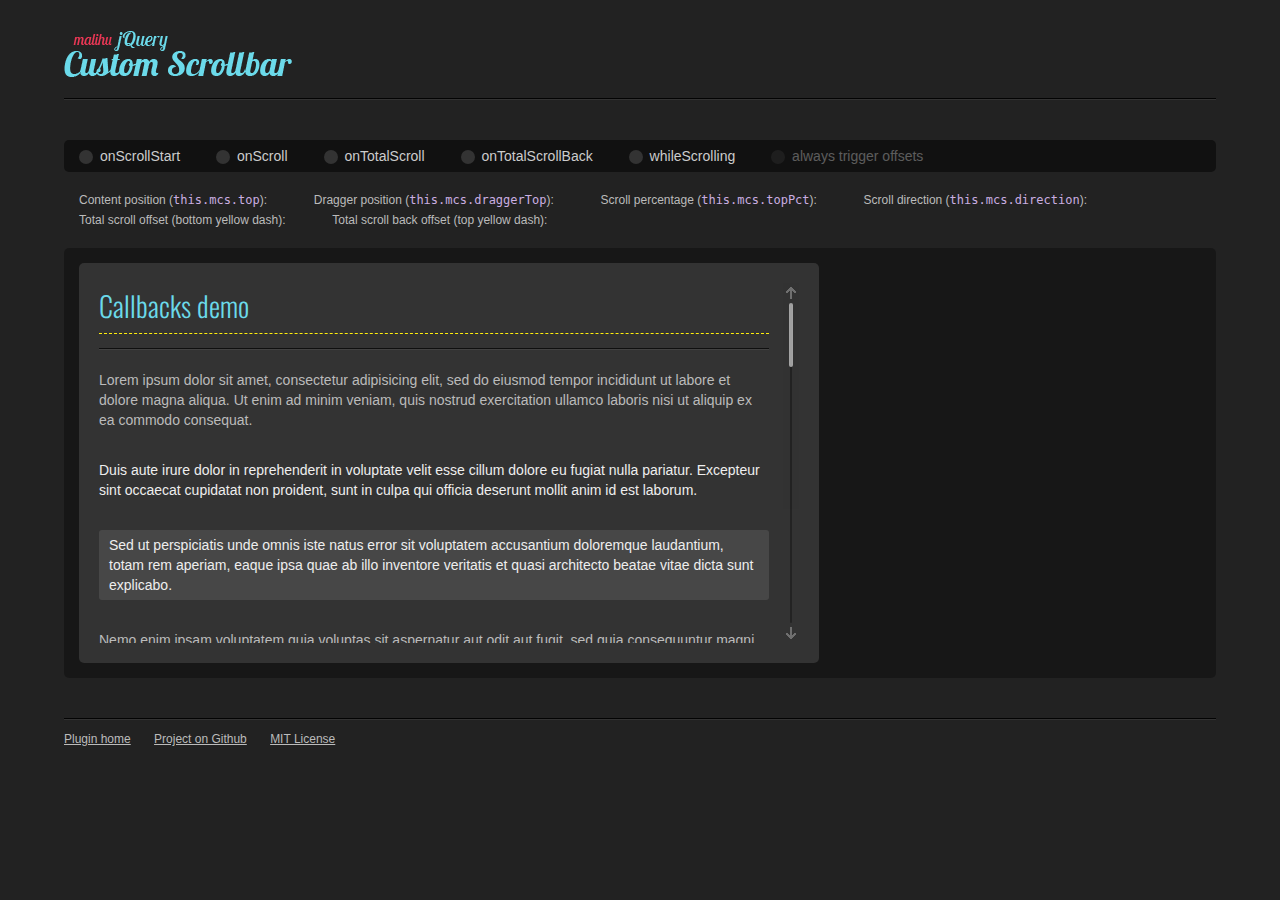
<file: KnockNote_website/js/malihu-custom-scrollbar-plugin-master/examples/callbacks_example.html>
<!DOCTYPE html>
<!--[if IE 8 ]><html lang="en" class="ie8"><![endif]-->
<!--[if IE 9 ]><html lang="en" class="ie9"><![endif]-->
<!--[if (gt IE 9)|!(IE)]><!-->
<html lang="en">
<!--<![endif]-->
<head>
	<meta charset="utf-8" />
	<meta http-equiv="X-UA-Compatible" content="IE=edge" />
	<title>jQuery custom scrollbar demo</title>
	<meta name="viewport" content="width=device-width, initial-scale=1" />
	<!-- stylesheet for demo and examples -->
	<link rel="stylesheet" href="style.css">
	<!--[if lt IE 9]>
	<script src="http://html5shiv.googlecode.com/svn/trunk/html5.js"></script>
	<script src="http://css3-mediaqueries-js.googlecode.com/svn/trunk/css3-mediaqueries.js"></script>
	<![endif]-->
	
	<!-- custom scrollbar stylesheet -->
	<link rel="stylesheet" href="../jquery.mCustomScrollbar.css">
	
</head>

<body>
	<header>
		<a href="http://manos.malihu.gr/jquery-custom-content-scroller/" class="logo"><img src="logo.png" alt="jQuery custom scrollbar" /></a>
		<hr />
	</header>
	
	<div id="demo">
		<section id="info">
			<div class="callbacks">
				<ul>
					<li id="onScrollStart"><a href="#"><span></span> onScrollStart</a></li>
					<li id="onScroll"><a href="#"><span></span> onScroll</a></li>
					<li id="onTotalScroll"><a href="#"><span></span> onTotalScroll</a></li>
					<li id="onTotalScrollBack"><a href="#"><span></span> onTotalScrollBack</a></li>
					<li id="whileScrolling"><a href="#"><span></span> whileScrolling</a></li>
					<li id="alwaysTriggerOffsets" class="off"><a href="#"><span></span> always trigger offsets</a></li>
				</ul>
			</div>
			<p>
				<span>Content position (<code>this.mcs.top</code>): <span id="mcs-top"></span></span>
				<span>Dragger position (<code>this.mcs.draggerTop</code>): <span id="mcs-dragger-top"></span></span>
				<span>Scroll percentage (<code>this.mcs.topPct</code>): <span id="mcs-top-pct"></span></span>
				<span>Scroll direction (<code>this.mcs.direction</code>): <span id="mcs-direction"></span></span><br />
				<span>Total scroll offset (bottom yellow dash): <span id="mcs-total-scroll-offset"></span></span>
				<span>Total scroll back offset (top yellow dash): <span id="mcs-total-scroll-back-offset"></span></span>
			</p>
		</section>
		<section id="examples">
		
			<!-- content -->
			<div class="content">
				<h2>Callbacks demo</h2>
				<hr />
				<p>Lorem ipsum dolor sit amet, consectetur adipisicing elit, sed do eiusmod tempor incididunt ut labore et dolore magna aliqua. Ut enim ad minim veniam, quis nostrud exercitation ullamco laboris nisi ut aliquip ex ea commodo consequat.</p> 
				<p>Duis aute irure dolor in reprehenderit in voluptate velit esse cillum dolore eu fugiat nulla pariatur. Excepteur sint occaecat cupidatat non proident, sunt in culpa qui officia deserunt mollit anim id est laborum.</p>
				<p>Sed ut perspiciatis unde omnis iste natus error sit voluptatem accusantium doloremque laudantium, totam rem aperiam, eaque ipsa quae ab illo inventore veritatis et quasi architecto beatae vitae dicta sunt explicabo.</p> 
				<p>Nemo enim ipsam voluptatem quia voluptas sit aspernatur aut odit aut fugit, sed quia consequuntur magni dolores eos qui ratione voluptatem sequi nesciunt.</p> 
				<p>Neque porro quisquam est, qui dolorem ipsum quia dolor sit amet, consectetur, adipisci velit, sed quia non numquam eius modi tempora incidunt ut labore et dolore magnam aliquam quaerat voluptatem. Ut enim ad minima veniam, quis nostrum exercitationem ullam corporis suscipit laboriosam, nisi ut aliquid ex ea commodi consequatur?</p> 
				<p>Quis autem vel eum iure reprehenderit qui in ea voluptate velit esse quam nihil molestiae consequatur, vel illum qui dolorem eum fugiat quo voluptas nulla pariatur?</p>
				<p>At vero eos et accusamus et iusto odio dignissimos ducimus qui blanditiis praesentium voluptatum deleniti atque corrupti quos dolores et quas molestias excepturi sint occaecati cupiditate non provident, similique sunt in culpa qui officia deserunt mollitia animi, id est laborum et dolorum fuga. Et harum quidem rerum facilis est et expedita distinctio.</p> 
				<p>Nam libero tempore, cum soluta nobis est eligendi optio cumque nihil impedit quo minus id quod maxime placeat facere possimus, omnis voluptas assumenda est, omnis dolor repellendus.</p> 
				<p>Temporibus autem quibusdam et aut officiis debitis aut rerum necessitatibus saepe eveniet ut et voluptates repudiandae sint et molestiae non recusandae. Itaque earum rerum hic tenetur a sapiente delectus, ut aut reiciendis voluptatibus maiores alias consequatur aut perferendis doloribus asperiores repellat.</p>
				<p>Lorem ipsum dolor sit amet, consectetur adipisicing elit, sed do eiusmod tempor incididunt ut labore et dolore magna aliqua. Ut enim ad minim veniam, quis nostrud exercitation ullamco laboris nisi ut aliquip ex ea commodo consequat.</p> 
				<p>Duis aute irure dolor in reprehenderit in voluptate velit esse cillum dolore eu fugiat nulla pariatur. Excepteur sint occaecat cupidatat non proident, sunt in culpa qui officia deserunt mollit anim id est laborum.</p>
				<p>Sed ut perspiciatis unde omnis iste natus error sit voluptatem accusantium doloremque laudantium, totam rem aperiam, eaque ipsa quae ab illo inventore veritatis et quasi architecto beatae vitae dicta sunt explicabo.</p> 
				<p>Nemo enim ipsam voluptatem quia voluptas sit aspernatur aut odit aut fugit, sed quia consequuntur magni dolores eos qui ratione voluptatem sequi nesciunt.</p> 
				<p>Neque porro quisquam est, qui dolorem ipsum quia dolor sit amet, consectetur, adipisci velit, sed quia non numquam eius modi tempora incidunt ut labore et dolore magnam aliquam quaerat voluptatem. Ut enim ad minima veniam, quis nostrum exercitationem ullam corporis suscipit laboriosam, nisi ut aliquid ex ea commodi consequatur?</p> 
				<p>Quis autem vel eum iure reprehenderit qui in ea voluptate velit esse quam nihil molestiae consequatur, vel illum qui dolorem eum fugiat quo voluptas nulla pariatur?</p>
				<p>At vero eos et accusamus et iusto odio dignissimos ducimus qui blanditiis praesentium voluptatum deleniti atque corrupti quos dolores et quas molestias excepturi sint occaecati cupiditate non provident, similique sunt in culpa qui officia deserunt mollitia animi, id est laborum et dolorum fuga. Et harum quidem rerum facilis est et expedita distinctio.</p> 
				<p>Nam libero tempore, cum soluta nobis est eligendi optio cumque nihil impedit quo minus id quod maxime placeat facere possimus, omnis voluptas assumenda est, omnis dolor repellendus.</p> 
				<p>Temporibus autem quibusdam et aut officiis debitis aut rerum necessitatibus saepe eveniet ut et voluptates repudiandae sint et molestiae non recusandae. Itaque earum rerum hic tenetur a sapiente delectus, ut aut reiciendis voluptatibus maiores alias consequatur aut perferendis doloribus asperiores repellat.</p>
				<hr />
				<p>End content.</p>
				<div class="callback-offset-back"></div>
				<div class="callback-offset"></div>
			</div>
			
		</section>
	</div>
	
	<footer>
		<hr />
		<p><a href="http://manos.malihu.gr/jquery-custom-content-scroller">Plugin home</a> <a href="https://github.com/malihu/malihu-custom-scrollbar-plugin">Project on Github</a> <a href="http://opensource.org/licenses/MIT">MIT License</a></p>
	</footer>
	
	<!-- Google CDN jQuery with fallback to local -->
	<script src="http://ajax.googleapis.com/ajax/libs/jquery/1.11.0/jquery.min.js"></script>
	<script>window.jQuery || document.write('<script src="../js/minified/jquery-1.11.0.min.js"><\/script>')</script>
	
	<!-- custom scrollbar plugin -->
	<script src="../jquery.mCustomScrollbar.concat.min.js"></script>
	
	<script>
		(function($){
			$(window).on("load",function(){
				
				$(".content").mCustomScrollbar({
					scrollButtons:{
						enable:true
					},
					callbacks:{
						onScrollStart:function(){ myCallback(this,"#onScrollStart") },
						onScroll:function(){ myCallback(this,"#onScroll") },
						onTotalScroll:function(){ myCallback(this,"#onTotalScroll") },
						onTotalScrollOffset:60,
						onTotalScrollBack:function(){ myCallback(this,"#onTotalScrollBack") },
						onTotalScrollBackOffset:50,
						whileScrolling:function(){ 
							myCallback(this,"#whileScrolling"); 
							$("#mcs-top").text(this.mcs.top);
							$("#mcs-dragger-top").text(this.mcs.draggerTop);
							$("#mcs-top-pct").text(this.mcs.topPct+"%");
							$("#mcs-direction").text(this.mcs.direction);
							$("#mcs-total-scroll-offset").text("60");
							$("#mcs-total-scroll-back-offset").text("50");
						},
						alwaysTriggerOffsets:false
					}
				});
				
				function myCallback(el,id){
					if($(id).css("opacity")<1){return;}
					var span=$(id).find("span");
					clearTimeout(timeout);
					span.addClass("on");
					var timeout=setTimeout(function(){span.removeClass("on")},350);
				}
				
				$(".callbacks a").click(function(e){
					e.preventDefault();
					$(this).parent().toggleClass("off");
					if($(e.target).parent().attr("id")==="alwaysTriggerOffsets"){
						var opts=$(".content").data("mCS").opt;
						if(opts.callbacks.alwaysTriggerOffsets){
							opts.callbacks.alwaysTriggerOffsets=false;
						}else{
							opts.callbacks.alwaysTriggerOffsets=true;
						}
					}
				});
				
			});
		})(jQuery);
	</script>
</body>
</html>
</file>
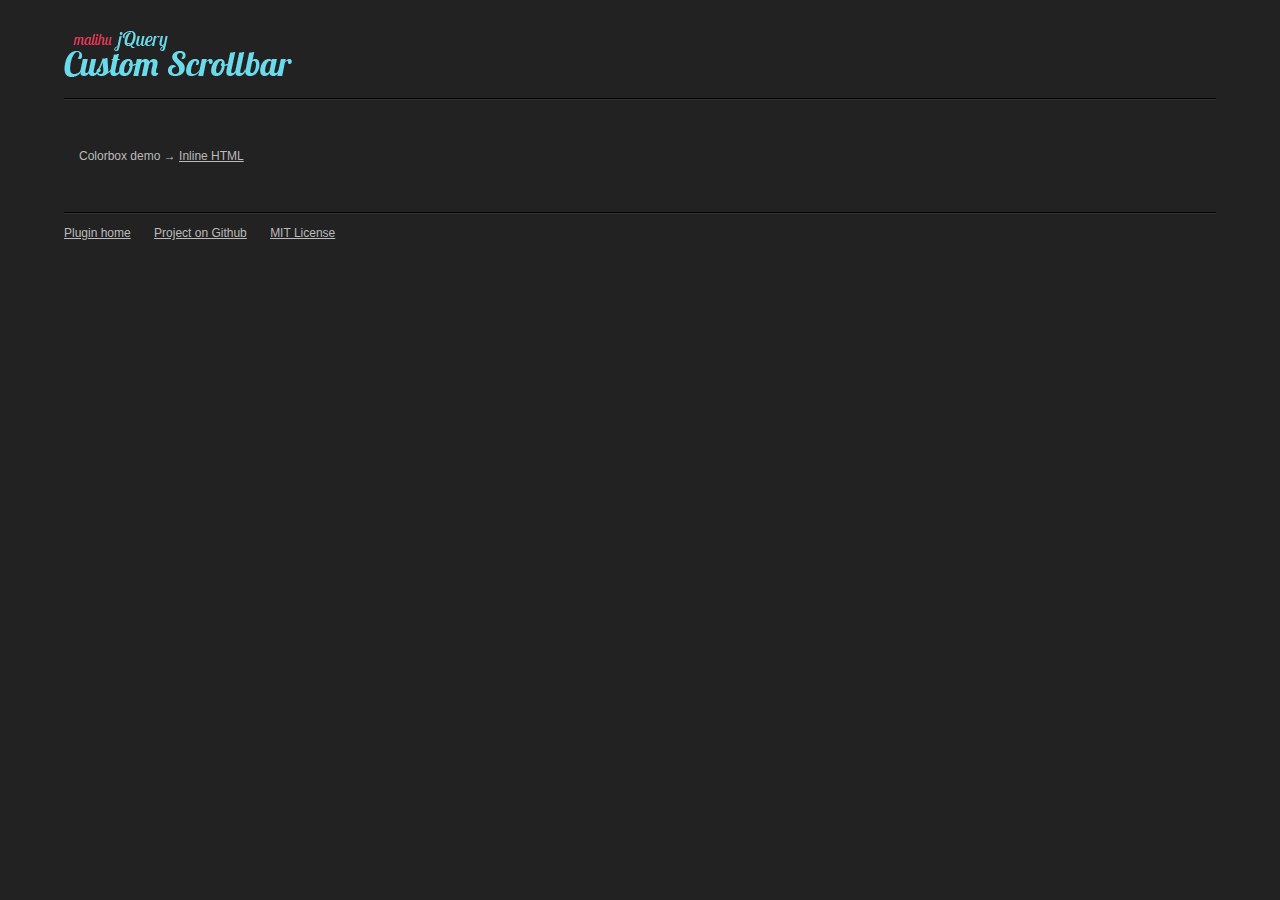
<file: KnockNote_website/js/malihu-custom-scrollbar-plugin-master/examples/colorbox_demo.html>
<!DOCTYPE html>
<!--[if IE 8 ]><html lang="en" class="ie8"><![endif]-->
<!--[if IE 9 ]><html lang="en" class="ie9"><![endif]-->
<!--[if (gt IE 9)|!(IE)]><!-->
<html lang="en">
<!--<![endif]-->
<head>
	<meta charset="utf-8" />
	<meta http-equiv="X-UA-Compatible" content="IE=edge" />
	<title>jQuery custom scrollbar demo</title>
	<meta name="viewport" content="width=device-width, initial-scale=1" />
	<!-- stylesheet for demo and examples -->
	<link rel="stylesheet" href="style.css">
	<!--[if lt IE 9]>
	<script src="http://html5shiv.googlecode.com/svn/trunk/html5.js"></script>
	<script src="http://css3-mediaqueries-js.googlecode.com/svn/trunk/css3-mediaqueries.js"></script>
	<![endif]-->
	
	<!-- custom scrollbar stylesheet -->
	<link rel="stylesheet" href="../jquery.mCustomScrollbar.css">
	
	<link rel="stylesheet" href="colorbox/colorbox.css" />
	
	<style>
		#cboxLoadedContent{ overflow-y: hidden; }
		#inline_content hr{ border-top-color: rgba(0,0,0,0.2); }
		#inline_content h2{ color: inherit; }
		#cboxContent .mCSB_scrollTools{ margin-right: 5px; }
	</style>
	
	<!-- Google CDN jQuery with fallback to local -->
	<script src="http://ajax.googleapis.com/ajax/libs/jquery/1.11.0/jquery.min.js"></script>
	<script>window.jQuery || document.write('<script src="../js/minified/jquery-1.11.0.min.js"><\/script>')</script>
	
	<!-- custom scrollbar plugin -->
	<script src="../jquery.mCustomScrollbar.concat.min.js"></script>
	
	<script src="colorbox/jquery.colorbox-min.js"></script>
	
	<script>
		(function($){
			$(window).on("load",function(){
				
				$(".inline").colorbox({
					inline:true, 
					width:"50%",
					maxHeight:"80%"
				});
				
				$("#cboxLoadedContent").mCustomScrollbar({
					live:true,
					theme:"inset-dark"
				});
				
			});
		})(jQuery);
	</script>
	
</head>

<body class="colorbox-demo">
	<header>
		<a href="http://manos.malihu.gr/jquery-custom-content-scroller/" class="logo"><img src="logo.png" alt="jQuery custom scrollbar" /></a>
		<hr />
	</header>
	
	<div id="demo">
		<section id="info">
			
			<p>Colorbox demo &rarr; <a class='inline' href="#inline_content">Inline HTML</a></p>
			
		</section>
	</div>
	
	<footer>
		<hr />
		<p><a href="http://manos.malihu.gr/jquery-custom-content-scroller">Plugin home</a> <a href="https://github.com/malihu/malihu-custom-scrollbar-plugin">Project on Github</a> <a href="http://opensource.org/licenses/MIT">MIT License</a></p>
	</footer>
	
	<!-- This contains the hidden content for inline calls -->
	<div style='display:none;'>
		<div id='inline_content' style='padding:10px; background:#fff;'>
			<h2>Inline content</h2>
			<hr />
			<p>Lorem ipsum dolor sit amet, consectetur adipisicing elit, sed do eiusmod tempor incididunt ut labore et dolore magna aliqua. Ut enim ad minim veniam, quis nostrud exercitation ullamco laboris nisi ut aliquip ex ea commodo consequat.</p> 
			<p>Duis aute irure dolor in reprehenderit in voluptate velit esse cillum dolore eu fugiat nulla pariatur. Excepteur sint occaecat cupidatat non proident, sunt in culpa qui officia deserunt mollit anim id est laborum.</p>
			<p>Sed ut perspiciatis unde omnis iste natus error sit voluptatem accusantium doloremque laudantium, totam rem aperiam, eaque ipsa quae ab illo inventore veritatis et quasi architecto beatae vitae dicta sunt explicabo.</p> 
			<p>Nemo enim ipsam voluptatem quia voluptas sit aspernatur aut odit aut fugit, sed quia consequuntur magni dolores eos qui ratione voluptatem sequi nesciunt.</p> 
			<p>Neque porro quisquam est, qui dolorem ipsum quia dolor sit amet, consectetur, adipisci velit, sed quia non numquam eius modi tempora incidunt ut labore et dolore magnam aliquam quaerat voluptatem. Ut enim ad minima veniam, quis nostrum exercitationem ullam corporis suscipit laboriosam, nisi ut aliquid ex ea commodi consequatur?</p> 
			<p>Quis autem vel eum iure reprehenderit qui in ea voluptate velit esse quam nihil molestiae consequatur, vel illum qui dolorem eum fugiat quo voluptas nulla pariatur?</p>
			<p>At vero eos et accusamus et iusto odio dignissimos ducimus qui blanditiis praesentium voluptatum deleniti atque corrupti quos dolores et quas molestias excepturi sint occaecati cupiditate non provident, similique sunt in culpa qui officia deserunt mollitia animi, id est laborum et dolorum fuga. Et harum quidem rerum facilis est et expedita distinctio.</p> 
			<p>Nam libero tempore, cum soluta nobis est eligendi optio cumque nihil impedit quo minus id quod maxime placeat facere possimus, omnis voluptas assumenda est, omnis dolor repellendus.</p> 
			<p>Temporibus autem quibusdam et aut officiis debitis aut rerum necessitatibus saepe eveniet ut et voluptates repudiandae sint et molestiae non recusandae. Itaque earum rerum hic tenetur a sapiente delectus, ut aut reiciendis voluptatibus maiores alias consequatur aut perferendis doloribus asperiores repellat.</p>
			<p>Lorem ipsum dolor sit amet, consectetur adipisicing elit, sed do eiusmod tempor incididunt ut labore et dolore magna aliqua. Ut enim ad minim veniam, quis nostrud exercitation ullamco laboris nisi ut aliquip ex ea commodo consequat.</p> 
			<p>Duis aute irure dolor in reprehenderit in voluptate velit esse cillum dolore eu fugiat nulla pariatur. Excepteur sint occaecat cupidatat non proident, sunt in culpa qui officia deserunt mollit anim id est laborum.</p>
			<p>Sed ut perspiciatis unde omnis iste natus error sit voluptatem accusantium doloremque laudantium, totam rem aperiam, eaque ipsa quae ab illo inventore veritatis et quasi architecto beatae vitae dicta sunt explicabo.</p> 
			<p>Nemo enim ipsam voluptatem quia voluptas sit aspernatur aut odit aut fugit, sed quia consequuntur magni dolores eos qui ratione voluptatem sequi nesciunt.</p> 
			<p>Neque porro quisquam est, qui dolorem ipsum quia dolor sit amet, consectetur, adipisci velit, sed quia non numquam eius modi tempora incidunt ut labore et dolore magnam aliquam quaerat voluptatem. Ut enim ad minima veniam, quis nostrum exercitationem ullam corporis suscipit laboriosam, nisi ut aliquid ex ea commodi consequatur?</p> 
			<p>Quis autem vel eum iure reprehenderit qui in ea voluptate velit esse quam nihil molestiae consequatur, vel illum qui dolorem eum fugiat quo voluptas nulla pariatur?</p>
			<p>At vero eos et accusamus et iusto odio dignissimos ducimus qui blanditiis praesentium voluptatum deleniti atque corrupti quos dolores et quas molestias excepturi sint occaecati cupiditate non provident, similique sunt in culpa qui officia deserunt mollitia animi, id est laborum et dolorum fuga. Et harum quidem rerum facilis est et expedita distinctio.</p> 
			<p>Nam libero tempore, cum soluta nobis est eligendi optio cumque nihil impedit quo minus id quod maxime placeat facere possimus, omnis voluptas assumenda est, omnis dolor repellendus.</p> 
			<p>Temporibus autem quibusdam et aut officiis debitis aut rerum necessitatibus saepe eveniet ut et voluptates repudiandae sint et molestiae non recusandae. Itaque earum rerum hic tenetur a sapiente delectus, ut aut reiciendis voluptatibus maiores alias consequatur aut perferendis doloribus asperiores repellat.</p>
			<hr />
			<p>End of content.</p>
		</div>
	</div>
</body>
</html>
</file>
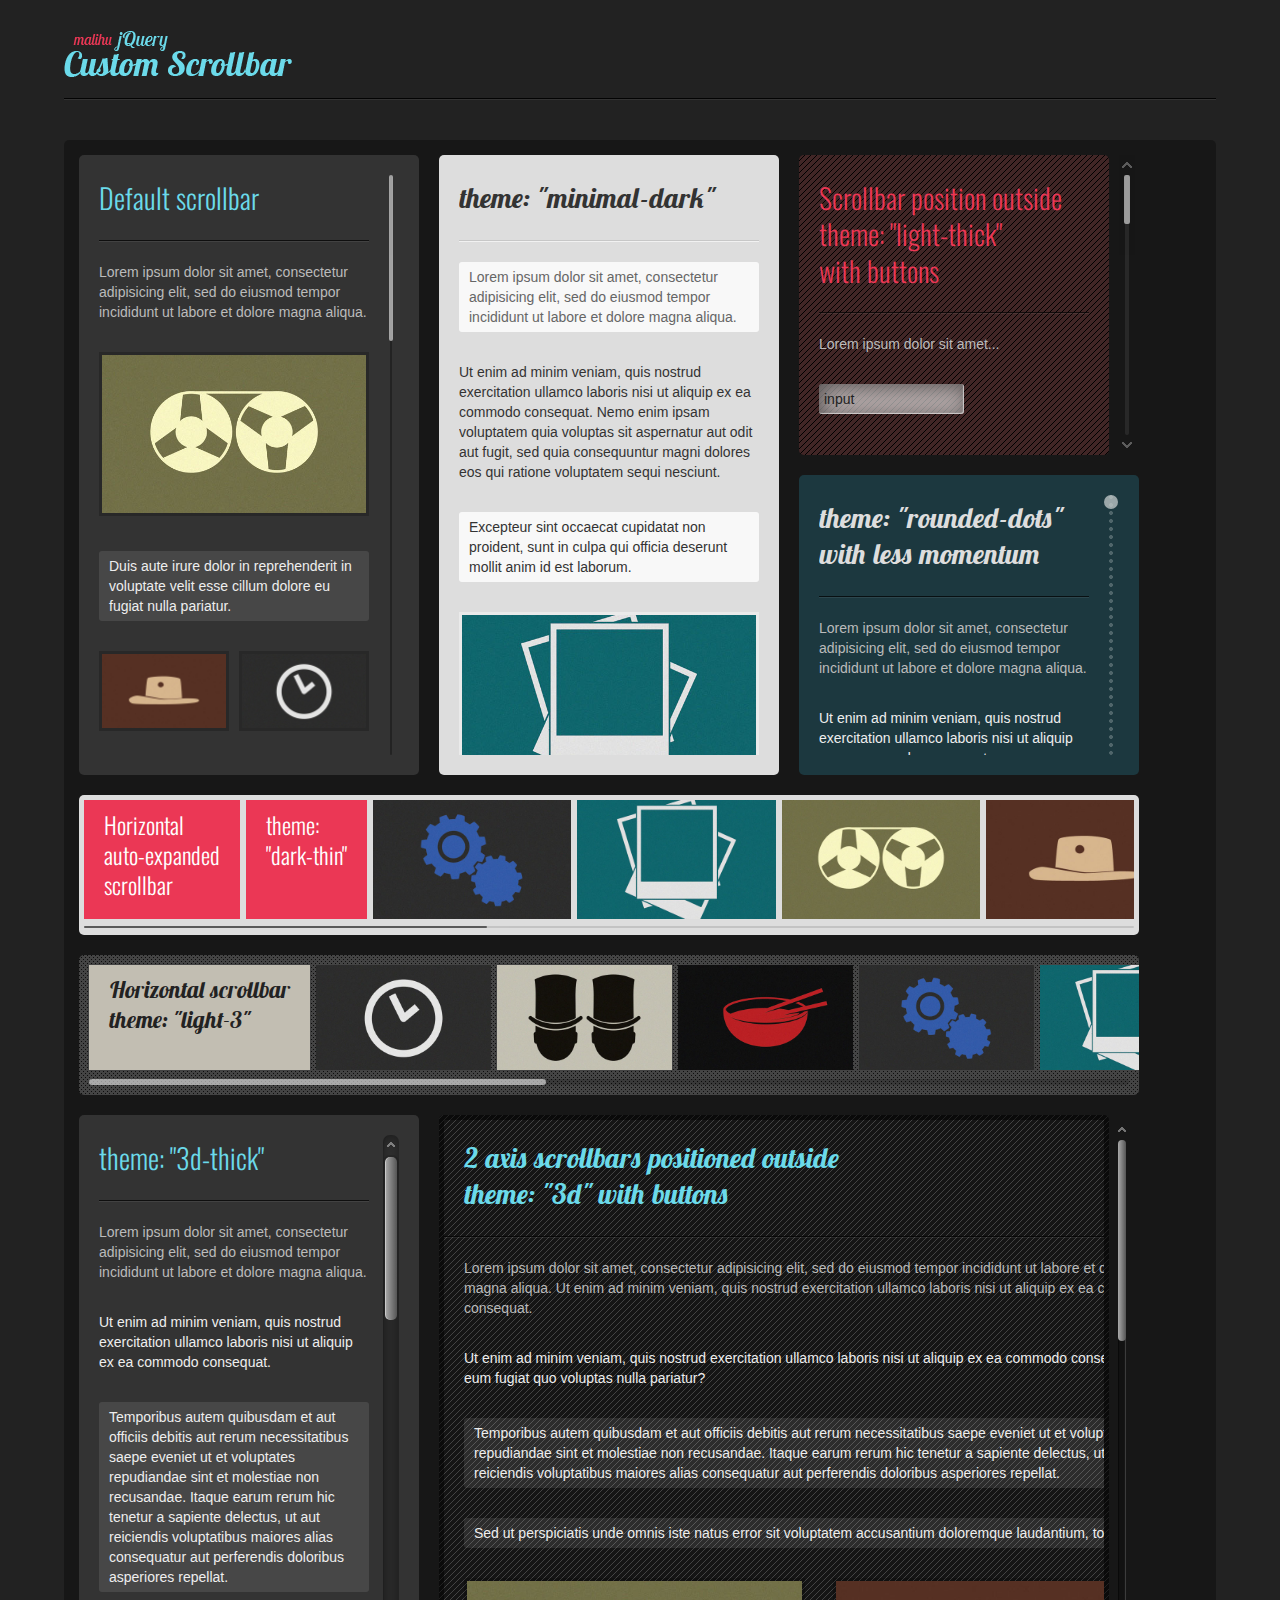
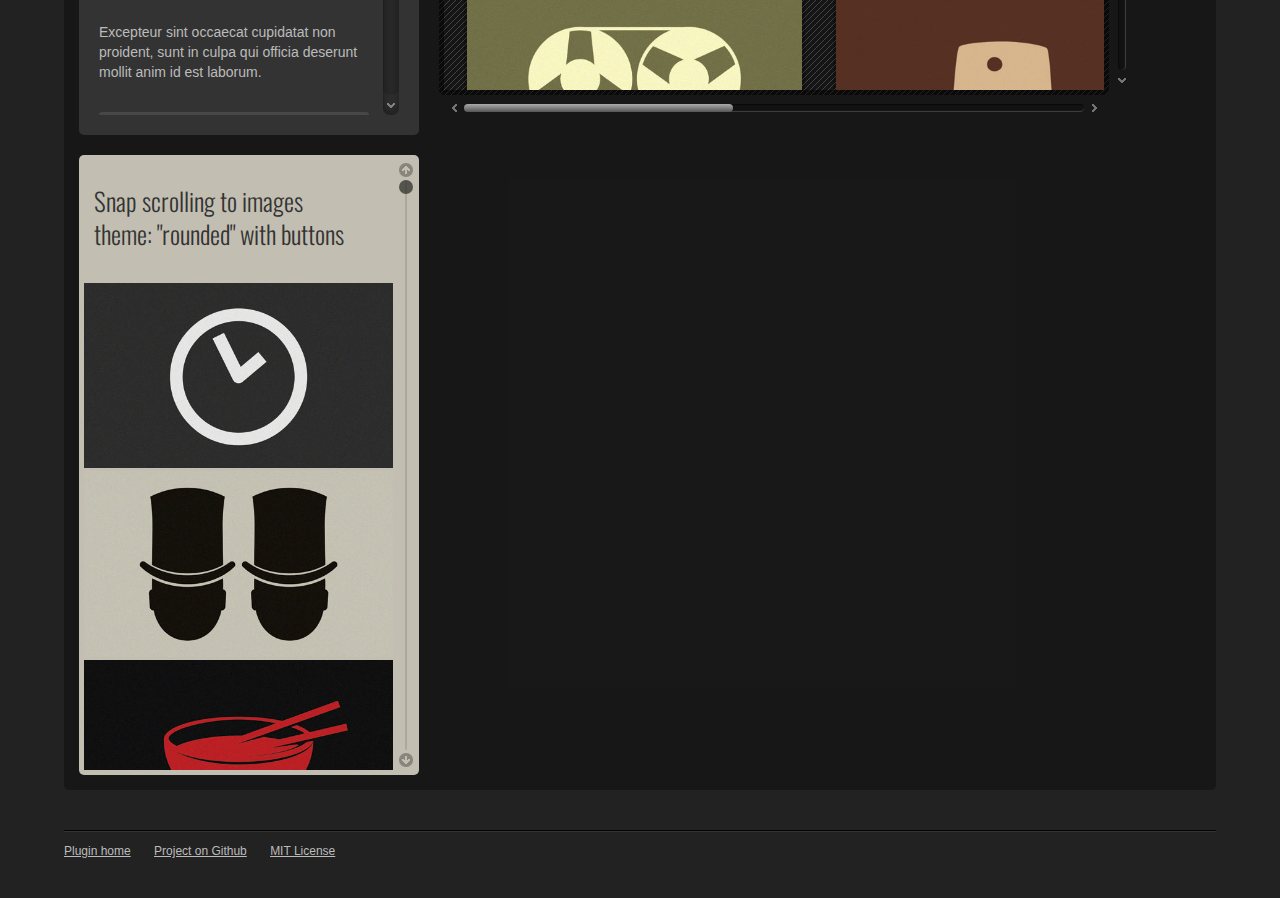
<file: KnockNote_website/js/malihu-custom-scrollbar-plugin-master/examples/complete_examples.html>
<!DOCTYPE html>
<!--[if IE 8 ]><html lang="en" class="ie8"><![endif]-->
<!--[if IE 9 ]><html lang="en" class="ie9"><![endif]-->
<!--[if (gt IE 9)|!(IE)]><!-->
<html lang="en">
<!--<![endif]-->
<head>
	<meta charset="utf-8" />
	<meta http-equiv="X-UA-Compatible" content="IE=edge" />
	<title>jQuery custom scrollbar demo</title>
	<meta name="viewport" content="width=device-width, initial-scale=1" />
	<!-- stylesheet for demo and examples -->
	<link rel="stylesheet" href="style.css">
	<!--[if lt IE 9]>
	<script src="http://html5shiv.googlecode.com/svn/trunk/html5.js"></script>
	<script src="http://css3-mediaqueries-js.googlecode.com/svn/trunk/css3-mediaqueries.js"></script>
	<![endif]-->
	
	<!-- custom scrollbar stylesheet -->
	<link rel="stylesheet" href="../jquery.mCustomScrollbar.css">
	
</head>

<body>
	<header>
		<a href="http://manos.malihu.gr/jquery-custom-content-scroller/" class="logo"><img src="logo.png" alt="jQuery custom scrollbar" /></a>
		<hr />
	</header>
	
	<div id="demo" class="showcase">
		<section id="examples">
			
			<!-- content -->
			<div id="content-1" class="content mCustomScrollbar">
				<h2>Default scrollbar</h2>
				<hr />
				<p>Lorem ipsum dolor sit amet, consectetur adipisicing elit, sed do eiusmod tempor incididunt ut labore et dolore magna aliqua. </p> 
				<p class="full"><img src="images/img1.jpg" /></p>
				<p>Duis aute irure dolor in reprehenderit in voluptate velit esse cillum dolore eu fugiat nulla pariatur.</p>
				<p class="half"><img src="images/img2.jpg" /><img src="images/img3.jpg" /></p>
				<p>Sed ut perspiciatis unde omnis iste natus error sit voluptatem accusantium doloremque laudantium, totam rem aperiam, eaque ipsa quae ab illo inventore veritatis et quasi architecto beatae vitae dicta sunt explicabo.</p> 
				<p>Nemo enim ipsam voluptatem quia voluptas sit aspernatur aut odit aut fugit, sed quia consequuntur magni dolores eos qui ratione voluptatem sequi nesciunt.</p> 
				<p>Neque porro quisquam est, qui dolorem ipsum quia dolor sit amet, consectetur, adipisci velit, sed quia non numquam eius modi tempora incidunt ut labore et dolore magnam aliquam quaerat voluptatem. Ut enim ad minima veniam, quis nostrum exercitationem ullam corporis suscipit laboriosam, nisi ut aliquid ex ea commodi consequatur?</p>
				<p class="full"><img src="images/img5.jpg" /></p>
				<p>Temporibus autem quibusdam et aut officiis debitis aut rerum necessitatibus saepe eveniet ut et voluptates repudiandae sint et molestiae non recusandae. Itaque earum rerum hic tenetur a sapiente delectus, ut aut reiciendis voluptatibus maiores alias consequatur aut perferendis doloribus asperiores repellat.</p>
				<p>Lorem ipsum dolor sit amet, consectetur adipisicing elit, sed do eiusmod tempor incididunt ut labore et dolore magna aliqua. Ut enim ad minim veniam, quis nostrud exercitation ullamco laboris nisi ut aliquip ex ea commodo consequat.</p> 
				<p>Quis autem vel eum iure reprehenderit qui in ea voluptate velit esse quam nihil molestiae consequatur, vel illum qui dolorem eum fugiat quo voluptas nulla pariatur?</p>
				<p>Temporibus autem quibusdam et aut officiis debitis aut rerum necessitatibus saepe eveniet ut et voluptates repudiandae sint et molestiae non recusandae. Itaque earum rerum hic tenetur a sapiente delectus, ut aut reiciendis voluptatibus maiores alias consequatur aut perferendis doloribus asperiores repellat.</p>
				<hr />
				<p>End of content.</p>
			</div>
			
			<!-- content -->
			<div id="content-2" class="content mCustomScrollbar light" data-mcs-theme="minimal-dark">
				<h2>theme: "minimal-dark"</h2>
				<hr />
				<p>Lorem ipsum dolor sit amet, consectetur adipisicing elit, sed do eiusmod tempor incididunt ut labore et dolore magna aliqua. </p>
				<p>Ut enim ad minim veniam, quis nostrud exercitation ullamco laboris nisi ut aliquip ex ea commodo consequat. Nemo enim ipsam voluptatem quia voluptas sit aspernatur aut odit aut fugit, sed quia consequuntur magni dolores eos qui ratione voluptatem sequi nesciunt.</p> 
				<p>Excepteur sint occaecat cupidatat non proident, sunt in culpa qui officia deserunt mollit anim id est laborum.</p>
				<p class="full"><img src="images/img7.jpg" /></p>
				<p class="half"><img src="images/img2.jpg" /><img src="images/img3.jpg" /></p>
				<p>Sed ut perspiciatis unde omnis iste natus error sit voluptatem accusantium doloremque laudantium, totam rem aperiam, eaque ipsa quae ab illo inventore veritatis et quasi architecto beatae vitae dicta sunt explicabo.</p> 
				<p>Temporibus autem quibusdam et aut officiis debitis aut rerum necessitatibus saepe eveniet ut et voluptates repudiandae sint et molestiae non recusandae. Itaque earum rerum hic tenetur a sapiente delectus, ut aut reiciendis voluptatibus maiores alias consequatur aut perferendis doloribus asperiores repellat.</p>
				<p>Nemo enim ipsam voluptatem quia voluptas sit aspernatur aut odit aut fugit, sed quia consequuntur magni dolores eos qui ratione voluptatem sequi nesciunt.</p>
				<p class="full"><img src="images/img4.jpg" /></p>
				<p>Neque porro quisquam est, qui dolorem ipsum quia dolor sit amet, consectetur, adipisci velit, sed quia non numquam eius modi tempora incidunt ut labore et dolore magnam aliquam quaerat voluptatem.</p>
				<p>Ut enim ad minima veniam, quis nostrum exercitationem ullam corporis suscipit laboriosam, nisi ut aliquid ex ea commodi consequatur?</p> 
				<p>Quis autem vel eum iure reprehenderit qui in ea voluptate velit esse quam nihil molestiae consequatur, vel illum qui dolorem eum fugiat quo voluptas nulla pariatur?</p>
				<p>Lorem ipsum dolor sit amet, consectetur adipisicing elit, sed do eiusmod tempor incididunt ut labore et dolore magna aliqua. Ut enim ad minim veniam, quis nostrud exercitation ullamco laboris nisi ut aliquip ex ea commodo consequat.</p> 
				<hr />
				<p>End of content.</p>
			</div>
			
			<!-- content -->
			<div id="content-3" class="content">
				<h2>Scrollbar position outside <br />theme: "light-thick" <br />with buttons</h2>
				<hr />
				<p>Lorem ipsum dolor sit amet...</p> 
				<p><input type="text" value="input" /></p>
				<p>Excepteur sint occaecat cupidatat non proident, sunt in culpa qui officia deserunt mollit anim id est laborum.</p>
				<p>Nemo enim ipsam voluptatem quia voluptas sit aspernatur aut odit aut fugit, sed quia consequuntur magni dolores eos qui ratione voluptatem sequi nesciunt.</p> 
				<p>Neque porro quisquam est, qui dolorem ipsum quia dolor sit amet, consectetur, adipisci velit, sed quia non numquam eius modi tempora incidunt ut labore et dolore magnam aliquam quaerat voluptatem.</p>
				<p><input type="text" value="input" /></p>
				<p>Quis autem vel eum iure reprehenderit qui in ea voluptate velit esse quam nihil molestiae consequatur, vel illum qui dolorem eum fugiat quo voluptas nulla pariatur?</p>
				<p>At vero eos et accusamus et iusto odio dignissimos ducimus qui blanditiis praesentium voluptatum deleniti atque corrupti quos dolores et quas molestias excepturi sint occaecati cupiditate non provident...</p> 
				<p><textarea>textarea</textarea></p>
				<p>Nam libero tempore, cum soluta nobis est eligendi optio cumque nihil...</p>
				<p>Quis autem vel eum iure reprehenderit qui in ea voluptate velit esse quam nihil molestiae consequatur, vel illum qui dolorem eum fugiat quo voluptas nulla pariatur?</p>
				<hr />
				<p>End of content.</p>
			</div>
			
			<!-- content -->
			<div id="content-4" class="content">
				<h2>theme: "rounded-dots" with less momentum</h2>
				<hr />
				<p>Lorem ipsum dolor sit amet, consectetur adipisicing elit, sed do eiusmod tempor incididunt ut labore et dolore magna aliqua.</p> 
				<p>Ut enim ad minim veniam, quis nostrud exercitation ullamco laboris nisi ut aliquip ex ea commodo consequat.</p> 
				<p>Temporibus autem quibusdam et aut officiis debitis aut rerum necessitatibus saepe eveniet ut et voluptates repudiandae sint et molestiae non recusandae. Itaque earum rerum hic tenetur a sapiente delectus, ut aut reiciendis voluptatibus maiores alias consequatur aut perferendis doloribus asperiores repellat.</p>
				<p>Excepteur sint occaecat cupidatat non proident, sunt in culpa qui officia deserunt mollit anim id est laborum.</p>
				<p>Sed ut perspiciatis unde omnis iste natus error sit voluptatem accusantium doloremque laudantium, totam rem aperiam, eaque ipsa quae ab illo inventore veritatis et quasi architecto beatae vitae dicta sunt explicabo.</p> 
				<p>Neque porro quisquam est, qui dolorem ipsum quia dolor sit amet, consectetur, adipisci velit, sed quia non numquam eius modi tempora incidunt ut labore et dolore magnam aliquam quaerat voluptatem. Ut enim ad minima veniam, quis nostrum exercitationem ullam corporis suscipit laboriosam, nisi ut aliquid ex ea commodi consequatur?</p>
				<p>Quis autem vel eum iure reprehenderit qui in ea voluptate velit esse quam nihil molestiae consequatur, vel illum qui dolorem eum fugiat quo voluptas nulla pariatur?</p>
				<p>Lorem ipsum dolor sit amet, consectetur adipisicing elit, sed do eiusmod tempor incididunt ut labore et dolore magna aliqua. Ut enim ad minim veniam, quis nostrud exercitation ullamco laboris nisi ut aliquip ex ea commodo consequat.</p> 
				<p>Ut enim ad minim veniam, quis nostrud exercitation ullamco laboris nisi ut aliquip ex ea commodo consequat.</p> 
				<p>Excepteur sint occaecat cupidatat non proident, sunt in culpa qui officia deserunt mollit anim id est laborum.</p>
				<hr />
				<p>End of content.</p>
			</div>
			
			<!-- content -->
			<div id="content-5" class="content horizontal-images light">
				<ul>
					<li><h2>Horizontal <br />auto-expanded <br />scrollbar</h2></li>
					<li><h2>theme: <br />"dark-thin"</h2></li>
					<li><img src="images/img6.jpg" /></li>
					<li><img src="images/img7.jpg" /></li>
					<li><img src="images/img1.jpg" /></li>
					<li><img src="images/img2.jpg" /></li>
					<li><img src="images/img3.jpg" /></li>
					<li><img src="images/img4.jpg" /></li>
					<li><img src="images/img5.jpg" /></li>
					<li><img src="images/img6.jpg" /></li>
					<li><img src="images/img7.jpg" /></li>
					<li><img src="images/img1.jpg" /></li>
					<li><img src="images/img2.jpg" /></li>
					<li><img src="images/img3.jpg" /></li>
				</ul>
			</div>
			
			<!-- content -->
			<div id="content-6" class="content horizontal-images">
				<ul>
					<li><h2>Horizontal scrollbar <br />theme: "light-3"</h2></li>
					<li><img src="images/img3.jpg" /></li>
					<li><img src="images/img4.jpg" /></li>
					<li><img src="images/img5.jpg" /></li>
					<li><img src="images/img6.jpg" /></li>
					<li><img src="images/img7.jpg" /></li>
					<li><img src="images/img1.jpg" /></li>
					<li><img src="images/img2.jpg" /></li>
					<li><img src="images/img3.jpg" /></li>
					<li><img src="images/img4.jpg" /></li>
					<li><img src="images/img5.jpg" /></li>
					<li><img src="images/img6.jpg" /></li>
					<li><img src="images/img7.jpg" /></li>
				</ul>
			</div>
			
			<!-- content -->
			<div id="content-7" class="content">
				<h2>theme: "3d-thick"</h2>
				<hr />
				<p>Lorem ipsum dolor sit amet, consectetur adipisicing elit, sed do eiusmod tempor incididunt ut labore et dolore magna aliqua.</p> 
				<p>Ut enim ad minim veniam, quis nostrud exercitation ullamco laboris nisi ut aliquip ex ea commodo consequat.</p> 
				<p>Temporibus autem quibusdam et aut officiis debitis aut rerum necessitatibus saepe eveniet ut et voluptates repudiandae sint et molestiae non recusandae. Itaque earum rerum hic tenetur a sapiente delectus, ut aut reiciendis voluptatibus maiores alias consequatur aut perferendis doloribus asperiores repellat.</p>
				<p>Excepteur sint occaecat cupidatat non proident, sunt in culpa qui officia deserunt mollit anim id est laborum.</p>
				<p>Sed ut perspiciatis unde omnis iste natus error sit voluptatem accusantium doloremque laudantium, totam rem aperiam, eaque ipsa quae ab illo inventore veritatis et quasi architecto beatae vitae dicta sunt explicabo.</p> 
				<p class="full"><img src="images/img3.jpg" /></p>
				<p>Neque porro quisquam est, qui dolorem ipsum quia dolor sit amet, consectetur, adipisci velit, sed quia non numquam eius modi tempora incidunt ut labore et dolore magnam aliquam quaerat voluptatem. Ut enim ad minima veniam, quis nostrum exercitationem ullam corporis suscipit laboriosam, nisi ut aliquid ex ea commodi consequatur?</p>
				<p>Quis autem vel eum iure reprehenderit qui in ea voluptate velit esse quam nihil molestiae consequatur, vel illum qui dolorem eum fugiat quo voluptas nulla pariatur?</p>
				<p>Lorem ipsum dolor sit amet, consectetur adipisicing elit, sed do eiusmod tempor incididunt ut labore et dolore magna aliqua. Ut enim ad minim veniam, quis nostrud exercitation ullamco laboris nisi ut aliquip ex ea commodo consequat.</p> 
				<p class="full"><img src="images/img6.jpg" /></p>
				<p>Ut enim ad minim veniam, quis nostrud exercitation ullamco laboris nisi ut aliquip ex ea commodo consequat.</p> 
				<p>Excepteur sint occaecat cupidatat non proident, sunt in culpa qui officia deserunt mollit anim id est laborum.</p>
				<hr />
				<p>End of content.</p>
			</div>
			
			<!-- content -->
			<div id="content-8" class="content">
				<h2>2 axis scrollbars positioned outside <br />theme: "3d" with buttons</h2>
				<hr />
				<p>Lorem ipsum dolor sit amet, consectetur adipisicing elit, sed do eiusmod tempor incididunt ut labore et dolore magna aliqua. Ut enim ad minim veniam, quis nostrud exercitation ullamco laboris nisi ut aliquip ex ea commodo consequat.</p> 
				<p>Ut enim ad minim veniam, quis nostrud exercitation ullamco laboris nisi ut aliquip ex ea commodo consequat. Quis autem vel eum iure reprehenderit qui in ea voluptate velit esse quam nihil molestiae consequatur, vel illum qui dolorem eum fugiat quo voluptas nulla pariatur?</p> 
				<p>Temporibus autem quibusdam et aut officiis debitis aut rerum necessitatibus saepe eveniet ut et voluptates repudiandae sint et molestiae non recusandae. Itaque earum rerum hic tenetur a sapiente delectus, ut aut reiciendis voluptatibus maiores alias consequatur aut perferendis doloribus asperiores repellat.</p>
				<p>Excepteur sint occaecat cupidatat non proident, sunt in culpa qui officia deserunt mollit anim id est laborum.</p>
				<p>Sed ut perspiciatis unde omnis iste natus error sit voluptatem accusantium doloremque laudantium, totam rem aperiam, eaque ipsa quae ab illo inventore veritatis et quasi architecto beatae vitae dicta sunt explicabo.</p> 
				<p class="half"><img src="images/img1.jpg" /><img src="images/img2.jpg" /></p>
				<p>Neque porro quisquam est, qui dolorem ipsum quia dolor sit amet, consectetur, adipisci velit, sed quia non numquam eius modi tempora incidunt ut labore et dolore magnam aliquam quaerat voluptatem. Ut enim ad minima veniam, quis nostrum exercitationem ullam corporis suscipit laboriosam, nisi ut aliquid ex ea commodi consequatur?</p>
				<p>Quis autem vel eum iure reprehenderit qui in ea voluptate velit esse quam nihil molestiae consequatur, vel illum qui dolorem eum fugiat quo voluptas nulla pariatur?</p>
				<p>Lorem ipsum dolor sit amet, consectetur adipisicing elit, sed do eiusmod tempor incididunt ut labore et dolore magna aliqua. Ut enim ad minim veniam, quis nostrud exercitation ullamco laboris nisi ut aliquip ex ea commodo consequat.</p> 
				<p>Nemo enim ipsam voluptatem quia voluptas sit aspernatur aut odit aut fugit, sed quia consequuntur magni dolores eos qui ratione voluptatem sequi nesciunt.</p>
				<p>Neque porro quisquam est, qui dolorem ipsum quia dolor sit amet, consectetur, adipisci velit, sed quia non numquam eius modi tempora incidunt ut labore et dolore magnam aliquam quaerat voluptatem.</p>
				<p class="half"><img src="images/img5.jpg" /><img src="images/img6.jpg" /></p>
				<p>Sed ut perspiciatis unde omnis iste natus error sit voluptatem accusantium doloremque laudantium, totam rem aperiam, eaque ipsa quae ab illo inventore veritatis et quasi architecto beatae vitae dicta sunt explicabo.</p> 
				<p>Ut enim ad minim veniam, quis nostrud exercitation ullamco laboris nisi ut aliquip ex ea commodo consequat.</p> 
				<p>Excepteur sint occaecat cupidatat non proident, sunt in culpa qui officia deserunt mollit anim id est laborum.</p>
				<p>Temporibus autem quibusdam et aut officiis debitis aut rerum necessitatibus saepe eveniet ut et voluptates repudiandae sint et molestiae non recusandae. Itaque earum rerum hic tenetur a sapiente delectus, ut aut reiciendis voluptatibus maiores alias consequatur aut perferendis doloribus asperiores repellat.</p>
				<p>Excepteur sint occaecat cupidatat non proident, sunt in culpa qui officia deserunt mollit anim id est laborum.</p>
				<p>Sed ut perspiciatis unde omnis iste natus error sit voluptatem accusantium doloremque laudantium, totam rem aperiam, eaque ipsa quae ab illo inventore veritatis et quasi architecto beatae vitae dicta sunt explicabo.</p> 
				<hr />
				<p>End of content.</p>
			</div>
			
			<!-- content -->
			<div id="content-9" class="content vertical-images">
				<ul>
					<li><h2>Snap scrolling to images <br />theme: "rounded" with buttons</h2></li>
					<li><img src="images/img3.jpg" /></li>
					<li><img src="images/img4.jpg" /></li>
					<li><img src="images/img5.jpg" /></li>
					<li><img src="images/img6.jpg" /></li>
					<li><img src="images/img7.jpg" /></li>
					<li><img src="images/img1.jpg" /></li>
					<li><img src="images/img2.jpg" /></li>
					<li><img src="images/img3.jpg" /></li>
					<li><img src="images/img4.jpg" /></li>
					<li><img src="images/img5.jpg" /></li>
					<li><img src="images/img6.jpg" /></li>
					<li><img src="images/img7.jpg" /></li>
				</ul>
			</div>
			
		</section>
	</div>
	
	<footer>
		<hr />
		<p><a href="http://manos.malihu.gr/jquery-custom-content-scroller">Plugin home</a> <a href="https://github.com/malihu/malihu-custom-scrollbar-plugin">Project on Github</a> <a href="http://opensource.org/licenses/MIT">MIT License</a></p>
	</footer>
	
	<!-- Google CDN jQuery with fallback to local -->
	<script src="http://ajax.googleapis.com/ajax/libs/jquery/1.11.0/jquery.min.js"></script>
	<script>window.jQuery || document.write('<script src="../js/minified/jquery-1.11.0.min.js"><\/script>')</script>
	
	<!-- custom scrollbar plugin -->
	<script src="../jquery.mCustomScrollbar.concat.min.js"></script>
	
	<script>
		(function($){
			$(window).on("load",function(){
				
				$("#content-3").mCustomScrollbar({
					scrollButtons:{enable:true},
					theme:"light-thick",
					scrollbarPosition:"outside"
				});
				
				$("#content-4").mCustomScrollbar({
					theme:"rounded-dots",
					scrollInertia:400
				});
				
				$("#content-5").mCustomScrollbar({
					axis:"x",
					theme:"dark-thin",
					autoExpandScrollbar:true,
					advanced:{autoExpandHorizontalScroll:true}
				});
				
				$("#content-6").mCustomScrollbar({
					axis:"x",
					theme:"light-3",
					advanced:{autoExpandHorizontalScroll:true}
				});
				
				$("#content-7").mCustomScrollbar({
					scrollButtons:{enable:true},
					theme:"3d-thick"
				});
				
				$("#content-8").mCustomScrollbar({
					axis:"yx",
					scrollButtons:{enable:true},
					theme:"3d",
					scrollbarPosition:"outside"
				});
				
				$("#content-9").mCustomScrollbar({
					scrollButtons:{enable:true,scrollType:"stepped"},
					keyboard:{scrollType:"stepped"},
					mouseWheel:{scrollAmount:188},
					theme:"rounded-dark",
					autoExpandScrollbar:true,
					snapAmount:188,
					snapOffset:65
				});
				
			});
		})(jQuery);
	</script>
</body>
</html>
</file>
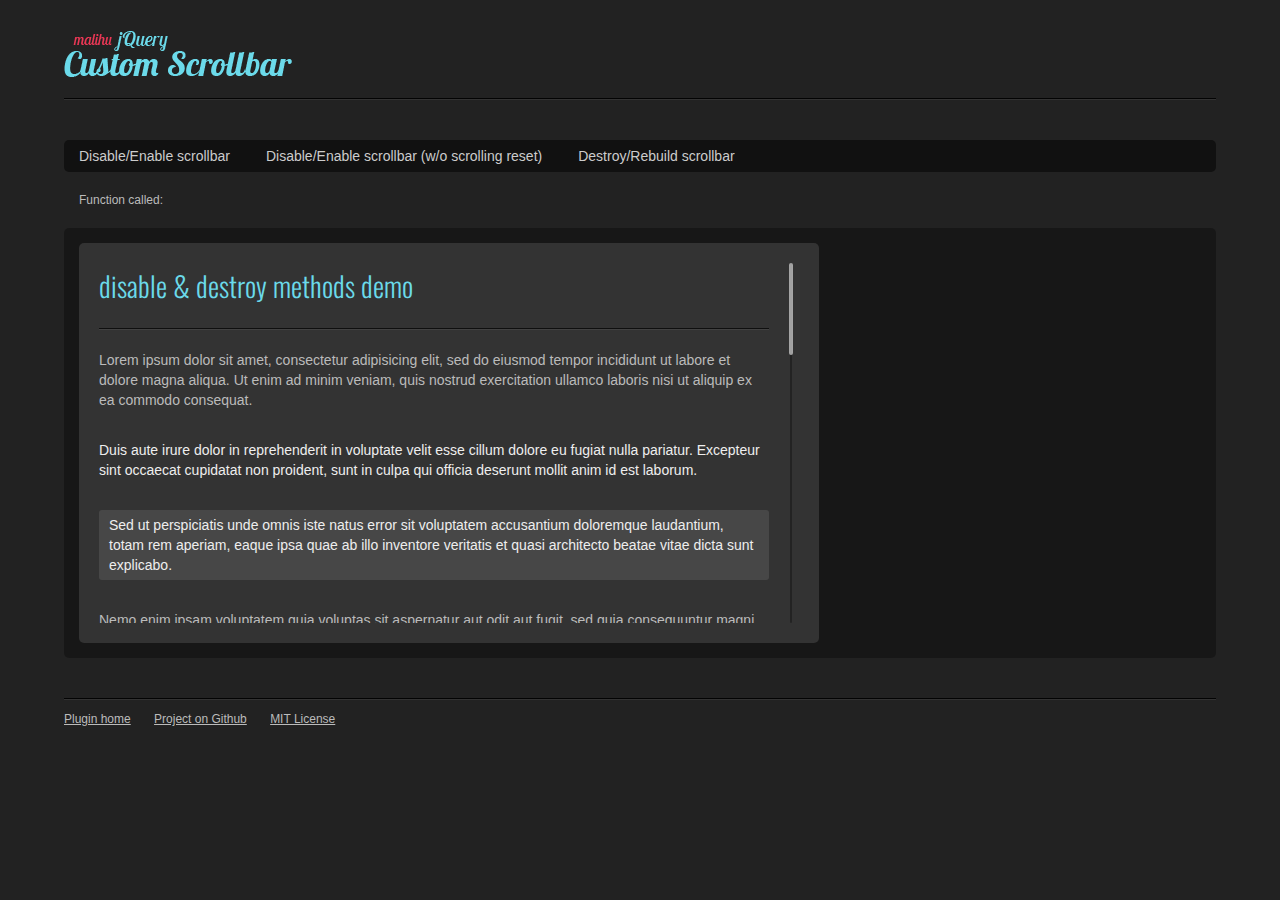
<file: KnockNote_website/js/malihu-custom-scrollbar-plugin-master/examples/disable_destroy_example.html>
<!DOCTYPE html>
<!--[if IE 8 ]><html lang="en" class="ie8"><![endif]-->
<!--[if IE 9 ]><html lang="en" class="ie9"><![endif]-->
<!--[if (gt IE 9)|!(IE)]><!-->
<html lang="en">
<!--<![endif]-->
<head>
	<meta charset="utf-8" />
	<meta http-equiv="X-UA-Compatible" content="IE=edge" />
	<title>jQuery custom scrollbar demo</title>
	<meta name="viewport" content="width=device-width, initial-scale=1" />
	<!-- stylesheet for demo and examples -->
	<link rel="stylesheet" href="style.css">
	<!--[if lt IE 9]>
	<script src="http://html5shiv.googlecode.com/svn/trunk/html5.js"></script>
	<script src="http://css3-mediaqueries-js.googlecode.com/svn/trunk/css3-mediaqueries.js"></script>
	<![endif]-->
	
	<!-- custom scrollbar stylesheet -->
	<link rel="stylesheet" href="../jquery.mCustomScrollbar.css">
	
</head>

<body>
	<header>
		<a href="http://manos.malihu.gr/jquery-custom-content-scroller/" class="logo"><img src="logo.png" alt="jQuery custom scrollbar" /></a>
		<hr />
	</header>
	
	<div id="demo">
		<section id="info">
			<div class="disable-destroy">
				<ul>
					<li><a href="#" rel="toggle-disable">Disable/Enable scrollbar</a></li>
					<li><a href="#" rel="toggle-disable-no-reset">Disable/Enable scrollbar (w/o scrolling reset)</a></li>
					<li><a href="#" rel="toggle-destroy">Destroy/Rebuild scrollbar</a></li>
				</ul>
			</div>
			<p>Function called: <code>&nbsp;</code></p>
		</section>
		<section id="examples">
			
			<!-- content -->
			<div class="content">
				<h2>disable &amp; destroy methods demo</h2>
				<hr />
				<p>Lorem ipsum dolor sit amet, consectetur adipisicing elit, sed do eiusmod tempor incididunt ut labore et dolore magna aliqua. Ut enim ad minim veniam, quis nostrud exercitation ullamco laboris nisi ut aliquip ex ea commodo consequat.</p> 
				<p>Duis aute irure dolor in reprehenderit in voluptate velit esse cillum dolore eu fugiat nulla pariatur. Excepteur sint occaecat cupidatat non proident, sunt in culpa qui officia deserunt mollit anim id est laborum.</p>
				<p>Sed ut perspiciatis unde omnis iste natus error sit voluptatem accusantium doloremque laudantium, totam rem aperiam, eaque ipsa quae ab illo inventore veritatis et quasi architecto beatae vitae dicta sunt explicabo.</p> 
				<p>Nemo enim ipsam voluptatem quia voluptas sit aspernatur aut odit aut fugit, sed quia consequuntur magni dolores eos qui ratione voluptatem sequi nesciunt.</p> 
				<p>Neque porro quisquam est, qui dolorem ipsum quia dolor sit amet, consectetur, adipisci velit, sed quia non numquam eius modi tempora incidunt ut labore et dolore magnam aliquam quaerat voluptatem. Ut enim ad minima veniam, quis nostrum exercitationem ullam corporis suscipit laboriosam, nisi ut aliquid ex ea commodi consequatur?</p>
				<p>Quis autem vel eum iure reprehenderit qui in ea voluptate velit esse quam nihil molestiae consequatur, vel illum qui dolorem eum fugiat quo voluptas nulla pariatur?</p>
				<p>At vero eos et accusamus et iusto odio dignissimos ducimus qui blanditiis praesentium voluptatum deleniti atque corrupti quos dolores et quas molestias excepturi sint occaecati cupiditate non provident, similique sunt in culpa qui officia deserunt mollitia animi, id est laborum et dolorum fuga. Et harum quidem rerum facilis est et expedita distinctio.</p> 
				<p>Nam libero tempore, cum soluta nobis est eligendi optio cumque nihil impedit quo minus id quod maxime placeat facere possimus, omnis voluptas assumenda est, omnis dolor repellendus.</p> 
				<p>Temporibus autem quibusdam et aut officiis debitis aut rerum necessitatibus saepe eveniet ut et voluptates repudiandae sint et molestiae non recusandae. Itaque earum rerum hic tenetur a sapiente delectus, ut aut reiciendis voluptatibus maiores alias consequatur aut perferendis doloribus asperiores repellat.</p>
				<p>Lorem ipsum dolor sit amet, consectetur adipisicing elit, sed do eiusmod tempor incididunt ut labore et dolore magna aliqua. Ut enim ad minim veniam, quis nostrud exercitation ullamco laboris nisi ut aliquip ex ea commodo consequat.</p> 
				<p>Duis aute irure dolor in reprehenderit in voluptate velit esse cillum dolore eu fugiat nulla pariatur. Excepteur sint occaecat cupidatat non proident, sunt in culpa qui officia deserunt mollit anim id est laborum.</p>
				<p>Sed ut perspiciatis unde omnis iste natus error sit voluptatem accusantium doloremque laudantium, totam rem aperiam, eaque ipsa quae ab illo inventore veritatis et quasi architecto beatae vitae dicta sunt explicabo.</p> 
				<p>Nemo enim ipsam voluptatem quia voluptas sit aspernatur aut odit aut fugit, sed quia consequuntur magni dolores eos qui ratione voluptatem sequi nesciunt.</p> 
				<p>Neque porro quisquam est, qui dolorem ipsum quia dolor sit amet, consectetur, adipisci velit, sed quia non numquam eius modi tempora incidunt ut labore et dolore magnam aliquam quaerat voluptatem. Ut enim ad minima veniam, quis nostrum exercitationem ullam corporis suscipit laboriosam, nisi ut aliquid ex ea commodi consequatur?</p>
				<hr />
				<p>End of content.</p>
			</div>
			
		</section>
	</div>
	
	<footer>
		<hr />
		<p><a href="http://manos.malihu.gr/jquery-custom-content-scroller">Plugin home</a> <a href="https://github.com/malihu/malihu-custom-scrollbar-plugin">Project on Github</a> <a href="http://opensource.org/licenses/MIT">MIT License</a></p>
	</footer>
	
	<!-- Google CDN jQuery with fallback to local -->
	<script src="http://ajax.googleapis.com/ajax/libs/jquery/1.11.0/jquery.min.js"></script>
	<script>window.jQuery || document.write('<script src="../js/minified/jquery-1.11.0.min.js"><\/script>')</script>
	
	<!-- custom scrollbar plugin -->
	<script src="../jquery.mCustomScrollbar.concat.min.js"></script>
	
	<script>
		(function($){
			$(window).on("load",function(){
				
				$(".content").mCustomScrollbar();
				
				$(".disable-destroy a").click(function(e){
					e.preventDefault();
					var $this=$(this),
						rel=$this.attr("rel"),
						el=$(".content"),
						output=$("#info > p code");
					switch(rel){
						case "toggle-disable":
						case "toggle-disable-no-reset":
							if(el.hasClass("mCS_disabled")){
								el.mCustomScrollbar("update");
								output.text("$(\".content\").mCustomScrollbar(\"update\");");
							}else{
								var reset=rel==="toggle-disable-no-reset" ? false : true;
								el.mCustomScrollbar("disable",reset);
								if(reset){
									output.text("$(\".content\").mCustomScrollbar(\"disable\",true);");
								}else{
									output.text("$(\".content\").mCustomScrollbar(\"disable\");");
								}
							}
							break;
						case "toggle-destroy":
							if(el.hasClass("mCS_destroyed")){
								el.mCustomScrollbar();
								output.text("$(\".content\").mCustomScrollbar();");
							}else{
								el.mCustomScrollbar("destroy");
								output.text("$(\".content\").mCustomScrollbar(\"destroy\");");
							}
							break;
					}
				});
				
			});
		})(jQuery);
	</script>
</body>
</html>
</file>
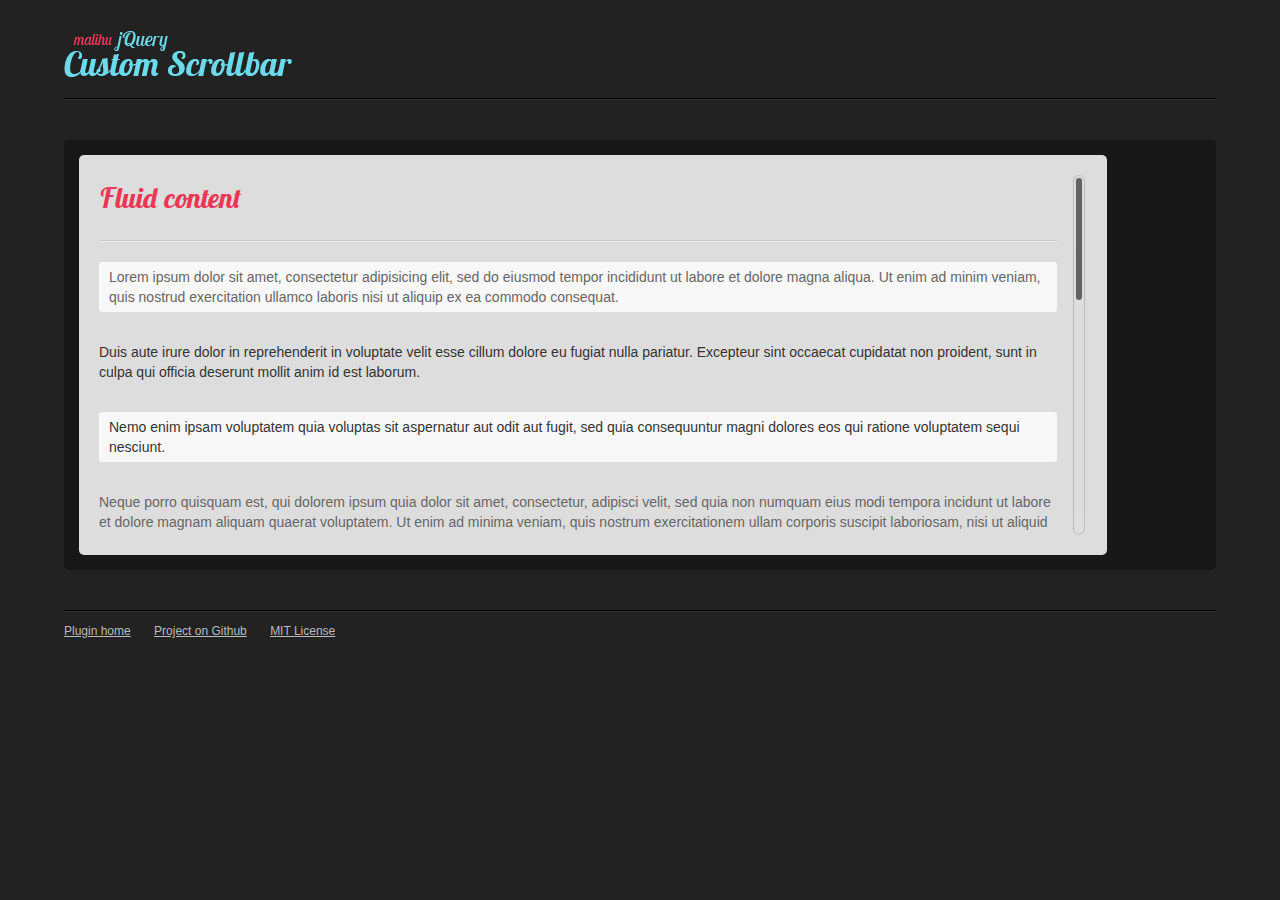
<file: KnockNote_website/js/malihu-custom-scrollbar-plugin-master/examples/fluid_scrollbar_example.html>
<!DOCTYPE html>
<!--[if IE 8 ]><html lang="en" class="ie8"><![endif]-->
<!--[if IE 9 ]><html lang="en" class="ie9"><![endif]-->
<!--[if (gt IE 9)|!(IE)]><!-->
<html lang="en">
<!--<![endif]-->
<head>
	<meta charset="utf-8" />
	<meta http-equiv="X-UA-Compatible" content="IE=edge" />
	<title>jQuery custom scrollbar demo</title>
	<meta name="viewport" content="width=device-width, initial-scale=1" />
	<!-- stylesheet for demo and examples -->
	<link rel="stylesheet" href="style.css">
	<!--[if lt IE 9]>
	<script src="http://html5shiv.googlecode.com/svn/trunk/html5.js"></script>
	<script src="http://css3-mediaqueries-js.googlecode.com/svn/trunk/css3-mediaqueries.js"></script>
	<![endif]-->
	
	<!-- custom scrollbar stylesheet -->
	<link rel="stylesheet" href="../jquery.mCustomScrollbar.css">
	
</head>

<body>
	<header>
		<a href="http://manos.malihu.gr/jquery-custom-content-scroller/" class="logo"><img src="logo.png" alt="jQuery custom scrollbar" /></a>
		<hr />
	</header>
	
	<div id="demo">
		<section id="examples">
			
			<!-- content -->
			<div class="mCustomScrollbar content fluid light" data-mcs-theme="inset-2-dark">
				<h2>Fluid content</h2>
				<hr />
				<p>Lorem ipsum dolor sit amet, consectetur adipisicing elit, sed do eiusmod tempor incididunt ut labore et dolore magna aliqua. Ut enim ad minim veniam, quis nostrud exercitation ullamco laboris nisi ut aliquip ex ea commodo consequat.</p> 
				<p>Duis aute irure dolor in reprehenderit in voluptate velit esse cillum dolore eu fugiat nulla pariatur. Excepteur sint occaecat cupidatat non proident, sunt in culpa qui officia deserunt mollit anim id est laborum.</p>
				<p>Nemo enim ipsam voluptatem quia voluptas sit aspernatur aut odit aut fugit, sed quia consequuntur magni dolores eos qui ratione voluptatem sequi nesciunt.</p>
				<p>Neque porro quisquam est, qui dolorem ipsum quia dolor sit amet, consectetur, adipisci velit, sed quia non numquam eius modi tempora incidunt ut labore et dolore magnam aliquam quaerat voluptatem. Ut enim ad minima veniam, quis nostrum exercitationem ullam corporis suscipit laboriosam, nisi ut aliquid ex ea commodi consequatur?</p>
				<p>Quis autem vel eum iure reprehenderit qui in ea voluptate velit esse quam nihil molestiae consequatur, vel illum qui dolorem eum fugiat quo voluptas nulla pariatur?</p>
				<p>At vero eos et accusamus et iusto odio dignissimos ducimus qui blanditiis praesentium voluptatum deleniti atque corrupti quos dolores et quas molestias excepturi sint occaecati cupiditate non provident, similique sunt in culpa qui officia deserunt mollitia animi, id est laborum et dolorum fuga. Et harum quidem rerum facilis est et expedita distinctio.</p> 
				<p>Nam libero tempore, cum soluta nobis est eligendi optio cumque nihil impedit quo minus id quod maxime placeat facere possimus, omnis voluptas assumenda est, omnis dolor repellendus.</p>
				<p>Temporibus autem quibusdam et aut officiis debitis aut rerum necessitatibus saepe eveniet ut et voluptates repudiandae sint et molestiae non recusandae. Itaque earum rerum hic tenetur a sapiente delectus, ut aut reiciendis voluptatibus maiores alias consequatur aut perferendis doloribus asperiores repellat.</p>
				<p>Lorem ipsum dolor sit amet, consectetur adipisicing elit, sed do eiusmod tempor incididunt ut labore et dolore magna aliqua. Ut enim ad minim veniam, quis nostrud exercitation ullamco laboris nisi ut aliquip ex ea commodo consequat.</p> 
				<p>Duis aute irure dolor in reprehenderit in voluptate velit esse cillum dolore eu fugiat nulla pariatur. Excepteur sint occaecat cupidatat non proident, sunt in culpa qui officia deserunt mollit anim id est laborum.</p>
				<p>Sed ut perspiciatis unde omnis iste natus error sit voluptatem accusantium doloremque laudantium, totam rem aperiam, eaque ipsa quae ab illo inventore veritatis et quasi architecto beatae vitae dicta sunt explicabo.</p> 
				<hr />
				<p>End of content.</p>
			</div>
		
		</section>
	</div>
	
	<footer>
		<hr />
		<p><a href="http://manos.malihu.gr/jquery-custom-content-scroller">Plugin home</a> <a href="https://github.com/malihu/malihu-custom-scrollbar-plugin">Project on Github</a> <a href="http://opensource.org/licenses/MIT">MIT License</a></p>
	</footer>
	
	<!-- Google CDN jQuery with fallback to local -->
	<script src="http://ajax.googleapis.com/ajax/libs/jquery/1.11.0/jquery.min.js"></script>
	<script>window.jQuery || document.write('<script src="../js/minified/jquery-1.11.0.min.js"><\/script>')</script>
	
	<!-- custom scrollbar plugin -->
	<script src="../jquery.mCustomScrollbar.concat.min.js"></script>
</body>
</html>
</file>
<file: KnockNote_website/js/malihu-custom-scrollbar-plugin-master/examples/style.css>
/* stylesheet for demo and examples */

@import url(http://fonts.googleapis.com/css?family=Lobster+Two:700italic,700);
@import url(http://fonts.googleapis.com/css?family=Oswald:300);

body{
	background-color: #222;
	color: #eee;
	font-size: 14px;
	font-family: "Verdana",Geneva,sans-serif;
	margin: 0;
	padding: 0;
	min-width: 480px;
}

a{
	color: inherit;
	-webkit-transition: all .2s ease-in-out;
	-moz-transition: all .2s ease-in-out;
	-o-transition: all .2s ease-in-out;
	transition: all .2s ease-in-out;
}

a:hover{
	text-decoration: none;
	color: #fff;
}

h1, h2, h3{
	font-family: "Lobster Two", "Georgia", serif;
	font-weight: 700;
	font-style: italic;
	color: #6bdaea;
}

hr{
	background-color: transparent;
	height: 0;
	border: none;
	border-bottom: 1px solid rgba(255,255,255,0.08);
	border-top: 1px solid rgba(0,0,0,0.9);
	margin: 0;
	clear: both;
}

header, #demo, footer{
	position: relative;
	margin: 0 auto;
	width: 90%;
	padding: 0 30px;
}

header{
	margin-top: 30px;
	margin-bottom: 40px;
}

#demo{ line-height: 20px; }

.logo{
	display: inline-block;
	margin-right: 20px;
}

.logo img{ 
	vertical-align: bottom; 
	border: 0;
}

header hr{ margin-top: 20px; }

.title{
	display: inline-block;
	font-size: 32px;
	vertical-align: middle;
	margin-right: 40px;
	line-height: 24px;
}

.title{ margin-top: 5px; }

nav ul, .callbacks ul, .disable-destroy ul, .show-hide ul, #sortable ul, .dialog ul, .all-themes-switch ul, .scrollTo ul{
	overflow: hidden;
	margin: 0;
	padding: 0;
	list-style: none;
}

h1{
	margin: 20px 0;
	color: inherit;
}

img{
	max-width: 100%;
	height: auto;
}

#info p{
	font-size: 12px;
	color: #bbb;
	padding: 6px 15px;
}

.callbacks, .callbacks + p, #examples, .content, .disable-destroy, .show-hide, .dialog, .all-themes-switch, .scrollTo{ -webkit-border-radius: 5px; -moz-border-radius: 5px; border-radius: 5px; }

nav, .callbacks, .disable-destroy, .show-hide, .dialog, .all-themes-switch, .scrollTo{ background: #111; }

nav ul li, .callbacks ul li, .disable-destroy ul li, .show-hide ul li, .dialog ul li, .all-themes-switch ul li, .scrollTo ul li{
	float: left;
	margin: 3px 6px 3px 0;
}

.callbacks ul li.off{ opacity: 0.4; }

.callbacks ul li a, .disable-destroy ul li a, .show-hide ul li a, .dialog ul li a, .all-themes-switch ul li a, .scrollTo ul li a{
	display: block;
	padding: 3px 15px;
	text-decoration: none;
	color: #ccc;
}

.callbacks + p{
	color: #bbb;
	font-size: 12px;
}

.callbacks + p span{ display: inline-block; }

.callbacks + p span span{
	color: #eee;
	min-width: 40px;
}

.callbacks a span{
	display: inline-block;
	vertical-align: middle;
	width: 14px;
	height: 14px;
	background: #333;
	margin-right: 3px;
	-webkit-border-radius: 15px; -moz-border-radius: 15px; border-radius: 15px;
}

.callbacks a span.on{ background: #eb3755; }

.callback-offset, .callback-offset-back{
	width: 100%;
	position: absolute;
}

.callback-offset-back{
	top: 0;
	height: 50px;
	border-bottom: 1px dashed #ffed0d;
}

.callback-offset{
	bottom: 0;
	height: 60px;
	border-top: 1px dashed #ffed0d;
}

code{
	color: #caaee1;
	font-family: monospace;
}

#examples{
	background-color: #191919;
	background-color: rgba(0,0,0,0.3);
	padding: 5px;
	margin: 10px 0;
	overflow: hidden;
}

#examples > hr{ margin: 20px 10px; }

.content{
	overflow: auto;
	position: relative;
	padding: 20px;
	background: #333;
	margin: 10px;
	width: 740px;
	max-width: 97%;
	height: 400px;
	-webkit-box-sizing: border-box; -moz-box-sizing: border-box; box-sizing: border-box;
}

.content.hidden{ display: none; }

.content.light{
	background-color: #ddd;
	color: #333;
}

.content hr{
	margin-bottom: -10px;
	border-top: 1px solid rgba(0,0,0,0.7);
}

.content.light hr{
	border-bottom: 1px solid rgba(255,255,255,0.6);
	border-top: 1px solid rgba(0,0,0,0.1);
}

.content p{ margin: 30px 0; }

.content p:last-child{ margin-bottom: 5px; }

.content p:nth-child(odd), .content.light p:nth-child(odd){
	background: #444;
	background: rgba(255,255,255,0.1);
	padding: 5px 10px;
	-webkit-border-radius: 3px; -moz-border-radius: 3px; border-radius: 3px;
}

.content p:nth-child(3n+3){
	color: #bbb;
	background: none;
	padding: 0;
}

.content.light p:nth-child(odd){
	background: #fff;
	background: rgba(255,255,255,0.8);
}

.content.light p:nth-child(3n+3){ color: #666; }

.content p.full:nth-child(odd), .content p.half:nth-child(odd), 
.content p.full:nth-child(3n+3), .content p.half:nth-child(3n+3){
	background: none;
	padding: 0;
}

.content h2{
	font-size: 200%;
	line-height: 130%;
}

.content h2:first-child{ margin-top: 5px; }

.content:nth-child(odd) h2{
	font-family: "Oswald", sans-serif;
	font-weight: 300;
	font-style: normal;
}

hr + .content:nth-child(odd) h2{
	font-family: "Lobster Two", "Georgia", serif;
	font-weight: 700;
	font-style: italic;
}

.content.light h2{ color: inherit; }

.content img{
	margin: 0;
	-webkit-box-sizing: border-box; -moz-box-sizing: border-box; box-sizing: border-box;
	padding: 3px;
	background: rgba(0,0,0,0.2);
}

.content.light img{ background: rgba(255,255,255,0.4); }

.content input[type='text'], .content textarea{
	border: none;
	background: transparent;
	background-color: #bbb;
	background-color: rgba(255,255,255,0.6);
	min-height: 20px;
	padding: 5px;
	-moz-box-shadow: inset -1px -1px 1px rgba(255,255,255,0.6), inset 3px 3px 20px rgba(0,0,0,0.5);
	-webkit-box-shadow: inset -1px -1px 1px rgba(255,255,255,0.6), inset 3px 3px 20px rgba(0,0,0,0.5);
	box-shadow: inset -1px -1px 1px rgba(255,255,255,0.6), inset 3px 3px 20px rgba(0,0,0,0.5);
	-webkit-border-radius: 3px; -moz-border-radius: 3px; border-radius: 3px;
	width: 50%;
	font-size: inherit;
	font-family: inherit;
	color: #222;
}

.content textarea{
	min-height: 80px;
	width: 70%;
}

.content .half img{
	max-width: 48%;
	margin: 0 0 2% 2%;
}

.content .half img:nth-child(odd){ margin: 0 2% 2% 0; }

#demo.showcase{ min-width: 740px; }

.showcase .content{
	float: left;
	width: 340px;
	height: 300px;
}

.showcase .horizontal-images.content{
	height: 140px;
	width: 700px;
	max-width: 97%;
	padding: 5px 5px 0 5px;
}

.showcase .horizontal-images.content h2, .showcase .horizontal-images.content li img{ height: 119px; }

.showcase .horizontal-images.content h2{
	color: #fff;
	background-color: #eb3755;
	padding: 10px 20px;
	margin: 0;
	-webkit-box-sizing: border-box; -moz-box-sizing: border-box; box-sizing: border-box;
	font-size: 165%;
}

.horizontal-images.content ul, .vertical-images.content ul{
	margin: 0;
	padding: 0;
	list-style: none;
	overflow: hidden;
}

.horizontal-images.content li{
	margin: 0 3px;
	float: left;
}

.vertical-images.content li{ margin: 3px 0; }

.horizontal-images.content li:first-child{ margin-left: 0; }

.vertical-images.content li:first-child{
	margin-bottom: 3px;
	margin-top: 0;
}

.horizontal-images.content li:last-child{ margin-right: 0; }

.vertical-images.content li:last-child{ margin-bottom: 0; }

.horizontal-images.content li img{
	width: auto;
	padding: 0;
}

.showcase #content-1.content{ height: 620px; }

.showcase #content-2.content{ height: 620px; }

.showcase #content-2.content h2{ color: #333; }

.showcase #content-3.content{
	background-color: #412626;
	background-image: url("[data-uri]");
	margin-right: 40px;
	width: 310px;
}

.showcase #content-3.content h2{ color: #eb3755; }

.showcase #content-4.content{ background-color: #1C383F; }

.showcase #content-4.content h2{ color: #ddd; }

.showcase #content-6.horizontal-images.content{
	padding: 10px 0 5px 0;
	background-color: #444;
	background-image: url("[data-uri]");
}

.showcase #content-6.horizontal-images.content .mCSB_scrollTools{
	margin-left: 10px;
	margin-right: 10px;
}

.showcase #content-6.horizontal-images.content ul{
	margin-left: 10px;
	margin-right: 10px;
}

.showcase #content-6.horizontal-images.content h2{
	color: #222;
	background-color: #c2beb2;
}

.showcase #content-6.horizontal-images.content h2, .showcase #content-6.horizontal-images.content li img{ height: 105px; }

.showcase #content-7.content{ height: 620px; }

.showcase #content-8.content{
	width: 670px;
	height: 580px;
	padding: 0;
	background-color: #151515;
	background-image: url("[data-uri]");
	border: 5px solid rgba(0,0,0,0.5);
	margin-right: 40px;
	margin-bottom: 50px;
}

.showcase #content-8.content h2{
	margin-top: 20px;
	margin-left: 20px;
	margin-right: 20px;
}

.showcase #content-8.content p{
	width: 710px;
	float: left;
	margin: 15px 20px;
}

.showcase #content-8.content hr + p{ margin-top: 30px; }

.showcase #content-8.content p:nth-child(3n+1){
	width: 1460px;
	clear: both;
}

.showcase #content-9.content{
	height: 620px;
	background-color: #c2beb2;
	padding: 5px;
}

.showcase #content-9.content .mCSB_container{ margin-right: 21px; }

.showcase #content-9.content h2{
	height: 85px;
	padding: 10px;
	margin-bottom: 0;
	margin-top: 15px;
	font-size: 180%;
	color: #333;
}

.showcase #content-9.content img{
	padding: 0;
	vertical-align: bottom;
}

#iframe-container{
	width: 90%;
	max-width: 1110px;
	background: #000;
	overflow: hidden;
}

#iframe-container iframe{ vertical-align: bottom; }

#infinite-scroll .offset{
	display: block;
	width: 100%;
	height: auto;
	color: #ffed0d;
	-webkit-border-radius: 3px; -moz-border-radius: 3px; border-radius: 3px;
}

#infinite-scroll .offset p{
	margin-bottom: 60px;
}

#infinite-scroll .offset .indicator{
	display: block;
	width: 100%;
	height: 100px;
	background: #ffed0d;
	-webkit-border-radius: 3px; -moz-border-radius: 3px; border-radius: 3px;
}

#examples.resizable{ 
	background:#444; 
	padding-bottom: 30px; 
}

#resizable.content{
	overflow: hidden;
	width: 640px;
	max-width: 80%;
	-webkit-box-sizing: content-box; -moz-box-sizing: content-box; box-sizing: content-box; /* jquery ui resizable bug: http://bugs.jqueryui.com/ticket/8932 */
}

#resizable.content h2{ color: #444; }

#resizable.content p{ width: 1000px }

.content.fluid{
	width: 90%;
	max-width: 1680px;
}

.content.fluid h2{
	color: #eb3755;
	font-family: "Lobster Two", "Georgia", serif;
	font-weight: 700;
	font-style: italic;
}

.content.nested{ height: 600px; }

.content.nested .nested{
	margin: 0 auto;
	background-color: rgba(0,0,0,0.1);
	height: 400px;
}

#content-1.content.nested{ margin-bottom: 40px; }

#content-1.content.nested p{ width: 1000px; }

#content-1.content.nested .nested{
	margin: 20px;
	width: 600px;
	height: 300px;
}

.content.zero-height{ height: 0; }

.content.zero-width{ width: 0; }

.init-hidden #examples{ min-height: 420px; }

.full-page .content{ height: 800px; }

.full-page-alt #mCSB_1_container{
	width: 97% !important; /* override plugin property */
	min-width: 480px;
}

.full-page-alt #mCSB_1_scrollbar_vertical{
	position: fixed;
	margin-right: 30px;
	margin-top: 16px;
	margin-bottom: 16px;
}

.full-page-alt #mCSB_1_scrollbar_horizontal{
	position: fixed;
	margin-bottom: 30px;
	margin-left: 16px;
	margin-right: 16px;
}

.full-page-alt .outer.content{ width: 960px; }

.full-page-alt .horizontal-images.content{
	height: 275px;
	width: 100%;
	margin: 20px auto 10px auto;
}

.full-page-alt .horizontal-images.content img{ height: 200px; }

.content table{
	width: 100%;
	border-collapse: collapse;
	border-top: 1px dashed #666;
	border-left: 1px dashed #666;
	border-right: 1px dashed #666;
	background: rgba(0,0,0,0.1);
}

.content table tr{ border-bottom: 1px dashed #666; }

.content table td{ padding: 10px 20px 9px 20px; }

.sortable{ min-width: 800px; }

#sortable ul{
	margin-top: 20px;
	margin-bottom: 10px;
}

#sortable li{
	margin: 10px 40px;
	background: #444;
	padding: 5px 10px;
	color: #fff;
	-webkit-border-radius: 3px; -moz-border-radius: 3px; border-radius: 3px;
}

#sortable li:active, #sortable .ui-sortable-helper{ background: #eb3755; }

#examples.tabs, #examples.accordion, #examples.autocomplete{	
	padding: 5px 20px 20px 20px;
	background-color: #333;
}

#examples.tabs h3, #examples.accordion h3{
	color: #222;
	font-family: inherit;
	font-style: inherit;
}

#tabs{ margin-bottom: 20px; }

#tabs, #tabs-2, #accordion{ 
	width: 600px; 
	max-width:95%; 
}

#examples.tabs .ui-widget-content{ background-image: none; }

#autocomplete{
	border: none;
	background: #fff;
	min-height: 20px;
	padding: 5px 8px;
	font-size: inherit;
	font-family: inherit;
	color: #222;
	margin-top: 15px;
}

#autocomplete:focus{ outline: none; }

.ui-menu a{
	-webkit-transition: none; 
	-moz-transition: none; 
	-o-transition: none; 
	transition: none;
}

.ui-menu .mCSB_container{ padding: 2px; }

.ui-menu .mCSB_scrollTools{ 
	right: 5px;
	margin-top: 5px;
	margin-bottom: 5px;
}

.bootstrap #examples{ background: transparent; }

.bootstrap #myModal-2 .modal-body{
	max-height: 340px;
	-webkit-box-sizing: content-box; -moz-box-sizing: content-box; box-sizing: content-box;
	margin-bottom: -15px;
}

.bootstrap #myTab{ max-width: 600px; }

.bootstrap #myTab .tab-pane{ padding: 15px 5px 15px 15px; }

body.colorbox-demo #cboxContent, body.colorbox-demo #cboxContent p, body.colorbox-demo #cboxContent a:hover{ color: #333; }

.all-themes #examples{ padding: 15px 0 0 15px; }

.all-themes .content{
	width: 310px;
	height: 500px;
	margin: 0 20px 20px 0;
	float: left;
}

.all-themes .content h2, .all-themes .content p, .all-themes .content hr{ 
	width: 240px;
	-webkit-box-sizing: border-box; -moz-box-sizing: border-box; box-sizing: border-box; 
}

.all-themes #content-m h2, .all-themes #content-m p, .all-themes #content-m hr, 
.all-themes #content-md h2, .all-themes #content-md p, .all-themes #content-md hr{ width: 270px; }

.all-themes .content.expanded-content h2, .all-themes .content.expanded-content p, .all-themes .content.expanded-content hr, 
.all-themes #content-m.expanded-content h2, .all-themes #content-m.expanded-content p, .all-themes #content-m.expanded-content hr, 
.all-themes #content-md.expanded-content h2, .all-themes #content-md.expanded-content p, .all-themes #content-md.expanded-content hr{ width: 540px; }

.max-height-example .content{
	height: auto;
	max-height: 400px;
}

.max-width-example{ min-width: 620px; }

.max-width-example .content{ 
	height: auto;
	width: auto;
	max-width: 50%;
	min-width: 600px;
	display: inline-block;
	vertical-align: bottom;
}

.max-width-example .content ul{
	max-height: 135px;
	overflow-y: hidden;
}

.max-width-example .content img, .max-width-example .content ul li > a{
	height: 130px;
	border: 3px solid #444;
}

.max-width-example .content ul li > a{
	display: block;
	padding: 20px;
	-webkit-box-sizing: border-box; -moz-box-sizing: border-box; box-sizing: border-box; 
	background: rgba(0,0,0,0.3);
}

.snap-scrolling-example .content{ 
	height: auto; 
	width: 853px;
}

.snap-scrolling-example .content img{ height: 160px; }

.textarea-example .content{ width: 360px; }

.textarea-example .content form{ margin: 25px 0 15px 0; }

.textarea-example .content textarea, .textarea-example .textarea-clone{
	width: 300px;
	padding: 0 10px;
	line-height:25px;
	-webkit-box-sizing: border-box; -moz-box-sizing: border-box; box-sizing: border-box;
}

.textarea-example .content textarea{
	height:160px; 
	resize:none; 
	overflow:hidden; 
	outline:none;
	margin: 0;
	border:none;
	background:transparent;
	box-shadow: none;
}

.textarea-example .content .textarea-wrapper{
	height:182px; 
	overflow:hidden;
	background-color: #bbb;
	background-color: rgba(255,255,255,0.6);
	-moz-box-shadow: inset -1px -1px 1px rgba(255,255,255,0.6), inset 3px 3px 20px rgba(0,0,0,0.5);
	-webkit-box-shadow: inset -1px -1px 1px rgba(255,255,255,0.6), inset 3px 3px 20px rgba(0,0,0,0.5);
	box-shadow: inset -1px -1px 1px rgba(255,255,255,0.6), inset 3px 3px 20px rgba(0,0,0,0.5);
	-webkit-border-radius: 3px; -moz-border-radius: 3px; border-radius: 3px;
}

.textarea-example .textarea-clone{
	position:absolute; 
	top:-9999px; 
	left:-9999px; 
	visibility:hidden; 
	min-height: 160px; 
	word-wrap: break-word;
	white-space: pre-wrap;
}

.textarea-example .content .textarea-wrapper .mCSB_scrollTools{ margin: 10px 5px; }

.scrollTo-demo .content{ height: 290px; }

.scrollTo-demo .demo-y{ height: 600px; }

.scrollTo-demo .demo-x{
	width: 660px;
	background-color: #252525;
}

.scrollTo-demo .demo-x p{
	float: left;
	width: 300px;
	margin-left: 30px;
	height: auto;
	padding: 5px 10px;
	background-color: #333;
	-webkit-border-radius: 3px; -moz-border-radius: 3px; border-radius: 3px;
}

.scrollTo-demo .demo-x hr + p{ margin-left: 0; }

.scrollTo-demo .demo-yx{ background-color: #424242; }

.scrollTo-demo .demo-yx p{ width: 1000px; }

.scrollTo{ font-size: 12px; }

.scrollTo + .scrollTo{ margin-top: 20px; }

.scrollTo ul li:first-child span{
	display: block;
	padding: 3px 15px;
}

#test-id{
	background-color: #eb3755;
	color: #fff;
}

.rtl-demo #content-1{ width: 500px; }

.rtl-demo #content-1 p{ width: 1000px; }

.transitions #examples{
	-webkit-perspective: 1000;
	-moz-perspective: 1000;
}

.transitions .content{
	-webkit-transition: all .6s ease-out; 
	-moz-transition: all .6s ease-out; 
	-o-transition: all .6s ease-out; 
	transition: all .6s ease-out; 
}

footer{
	margin-top: 40px;
	margin-bottom: 40px;
	color: #bbb;
	font-size: 12px;
}

footer a{ margin-right: 20px; }

@media only screen and (min-width: 1229px){
	.showcase .horizontal-images.content{ width: 1060px; }
}

@media only screen and (min-width: 1629px){
	.showcase .horizontal-images.content{ width: 700px; }
}
</file>
<file: KnockNote_website/js/malihu-custom-scrollbar-plugin-master/examples/colorbox/colorbox.css>
/*
    Colorbox Core Style:
    The following CSS is consistent between example themes and should not be altered.
*/
#colorbox, #cboxOverlay, #cboxWrapper{position:absolute; top:0; left:0; z-index:9999; overflow:hidden;}
#cboxWrapper {max-width:none;}
#cboxOverlay{position:fixed; width:100%; height:100%;}
#cboxMiddleLeft, #cboxBottomLeft{clear:left;}
#cboxContent{position:relative;}
#cboxLoadedContent{overflow:auto; -webkit-overflow-scrolling: touch;}
#cboxTitle{margin:0;}
#cboxLoadingOverlay, #cboxLoadingGraphic{position:absolute; top:0; left:0; width:100%; height:100%;}
#cboxPrevious, #cboxNext, #cboxClose, #cboxSlideshow{cursor:pointer;}
.cboxPhoto{float:left; margin:auto; border:0; display:block; max-width:none; -ms-interpolation-mode:bicubic;}
.cboxIframe{width:100%; height:100%; display:block; border:0; padding:0; margin:0;}
#colorbox, #cboxContent, #cboxLoadedContent{box-sizing:content-box; -moz-box-sizing:content-box; -webkit-box-sizing:content-box;}

/* 
    User Style:
    Change the following styles to modify the appearance of Colorbox.  They are
    ordered & tabbed in a way that represents the nesting of the generated HTML.
*/
#cboxOverlay{background:url(images/overlay.png) repeat 0 0;}
#colorbox{outline:0;}
    #cboxTopLeft{width:21px; height:21px; background:url(images/controls.png) no-repeat -101px 0;}
    #cboxTopRight{width:21px; height:21px; background:url(images/controls.png) no-repeat -130px 0;}
    #cboxBottomLeft{width:21px; height:21px; background:url(images/controls.png) no-repeat -101px -29px;}
    #cboxBottomRight{width:21px; height:21px; background:url(images/controls.png) no-repeat -130px -29px;}
    #cboxMiddleLeft{width:21px; background:url(images/controls.png) left top repeat-y;}
    #cboxMiddleRight{width:21px; background:url(images/controls.png) right top repeat-y;}
    #cboxTopCenter{height:21px; background:url(images/border.png) 0 0 repeat-x;}
    #cboxBottomCenter{height:21px; background:url(images/border.png) 0 -29px repeat-x;}
    #cboxContent{background:#fff; overflow:hidden;}
        .cboxIframe{background:#fff;}
        #cboxError{padding:50px; border:1px solid #ccc;}
        #cboxLoadedContent{margin-bottom:28px;}
        #cboxTitle{position:absolute; bottom:4px; left:0; text-align:center; width:100%; color:#949494;}
        #cboxCurrent{position:absolute; bottom:4px; left:58px; color:#949494;}
        #cboxLoadingOverlay{background:url(images/loading_background.png) no-repeat center center;}
        #cboxLoadingGraphic{background:url(images/loading.gif) no-repeat center center;}

        /* these elements are buttons, and may need to have additional styles reset to avoid unwanted base styles */
        #cboxPrevious, #cboxNext, #cboxSlideshow, #cboxClose {border:0; padding:0; margin:0; overflow:visible; width:auto; background:none; }
        
        /* avoid outlines on :active (mouseclick), but preserve outlines on :focus (tabbed navigating) */
        #cboxPrevious:active, #cboxNext:active, #cboxSlideshow:active, #cboxClose:active {outline:0;}

        #cboxSlideshow{position:absolute; bottom:4px; right:30px; color:#0092ef;}
        #cboxPrevious{position:absolute; bottom:0; left:0; background:url(images/controls.png) no-repeat -75px 0; width:25px; height:25px; text-indent:-9999px;}
        #cboxPrevious:hover{background-position:-75px -25px;}
        #cboxNext{position:absolute; bottom:0; left:27px; background:url(images/controls.png) no-repeat -50px 0; width:25px; height:25px; text-indent:-9999px;}
        #cboxNext:hover{background-position:-50px -25px;}
        #cboxClose{position:absolute; bottom:0; right:0; background:url(images/controls.png) no-repeat -25px 0; width:25px; height:25px; text-indent:-9999px;}
        #cboxClose:hover{background-position:-25px -25px;}

/*
  The following fixes a problem where IE7 and IE8 replace a PNG's alpha transparency with a black fill
  when an alpha filter (opacity change) is set on the element or ancestor element.  This style is not applied to or needed in IE9.
  See: http://jacklmoore.com/notes/ie-transparency-problems/
*/
.cboxIE #cboxTopLeft,
.cboxIE #cboxTopCenter,
.cboxIE #cboxTopRight,
.cboxIE #cboxBottomLeft,
.cboxIE #cboxBottomCenter,
.cboxIE #cboxBottomRight,
.cboxIE #cboxMiddleLeft,
.cboxIE #cboxMiddleRight {
    filter: progid:DXImageTransform.Microsoft.gradient(startColorstr=#00FFFFFF,endColorstr=#00FFFFFF);
}
</file>
